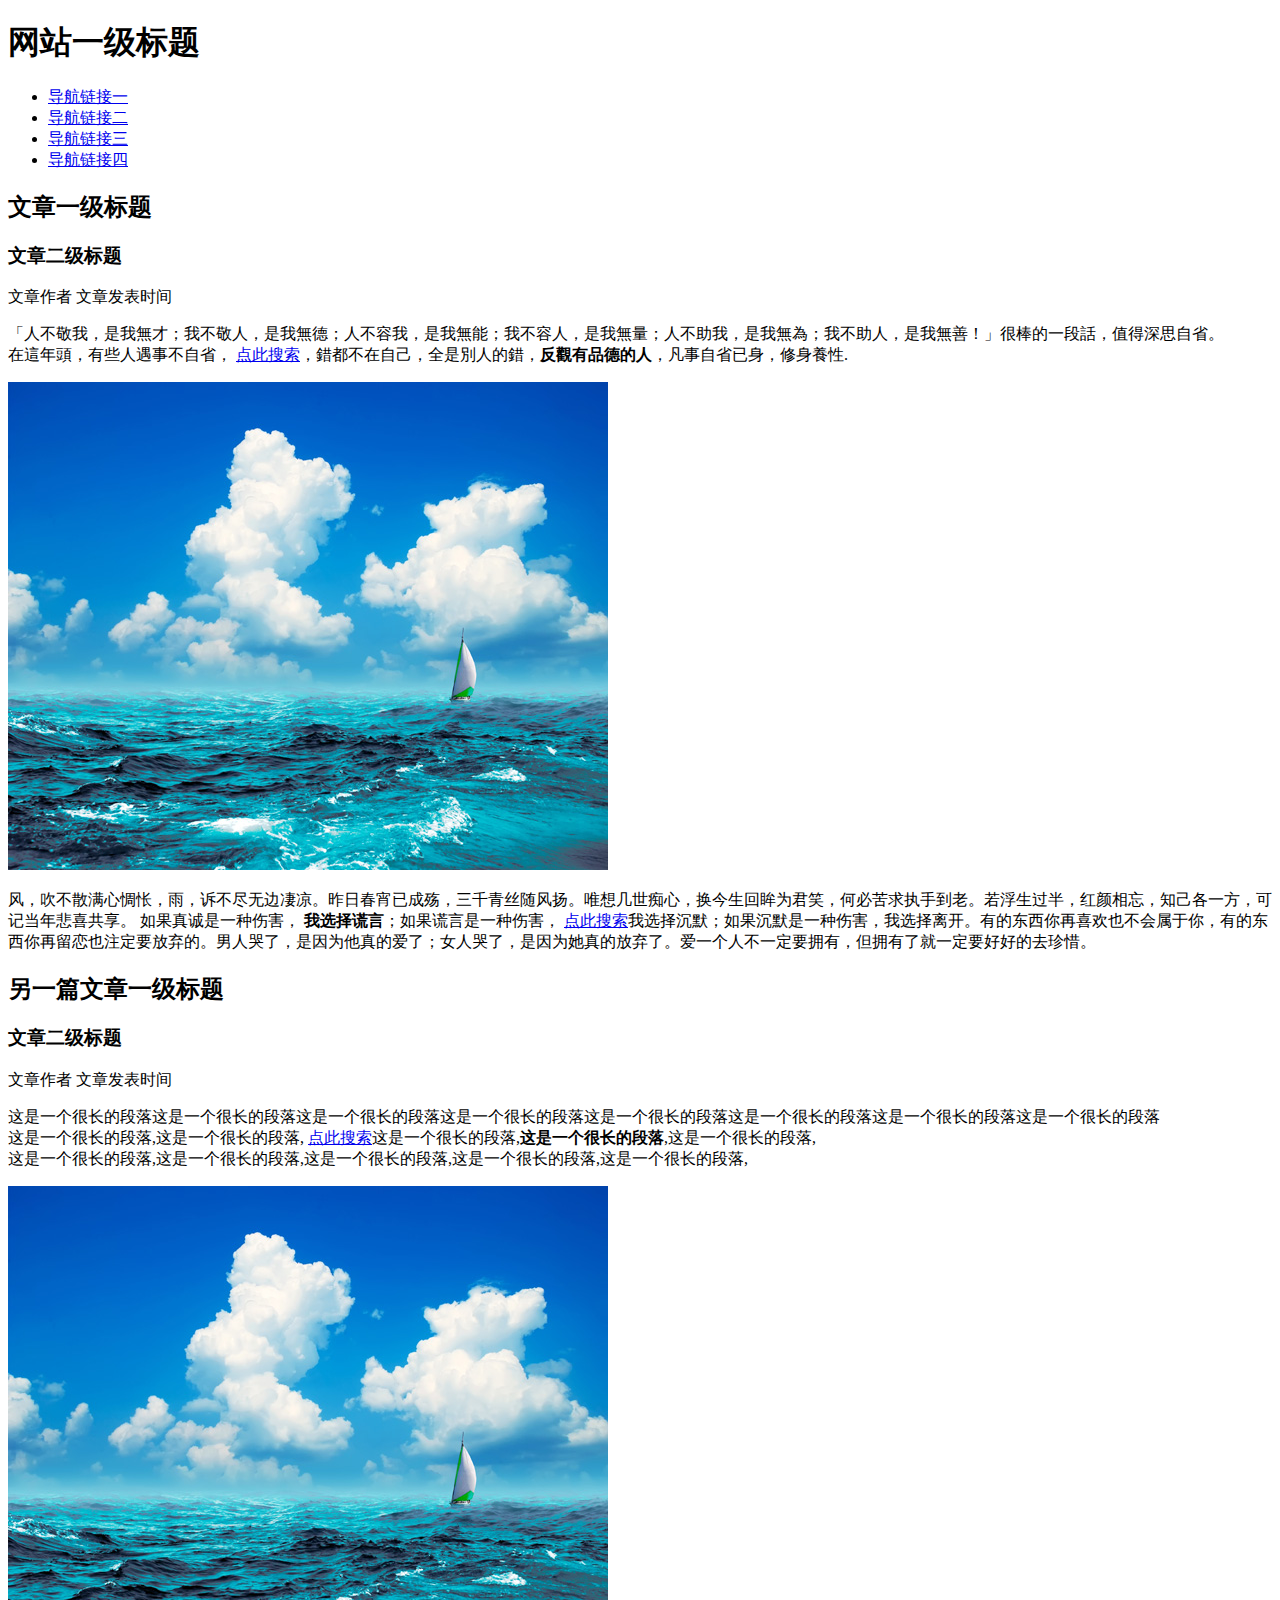
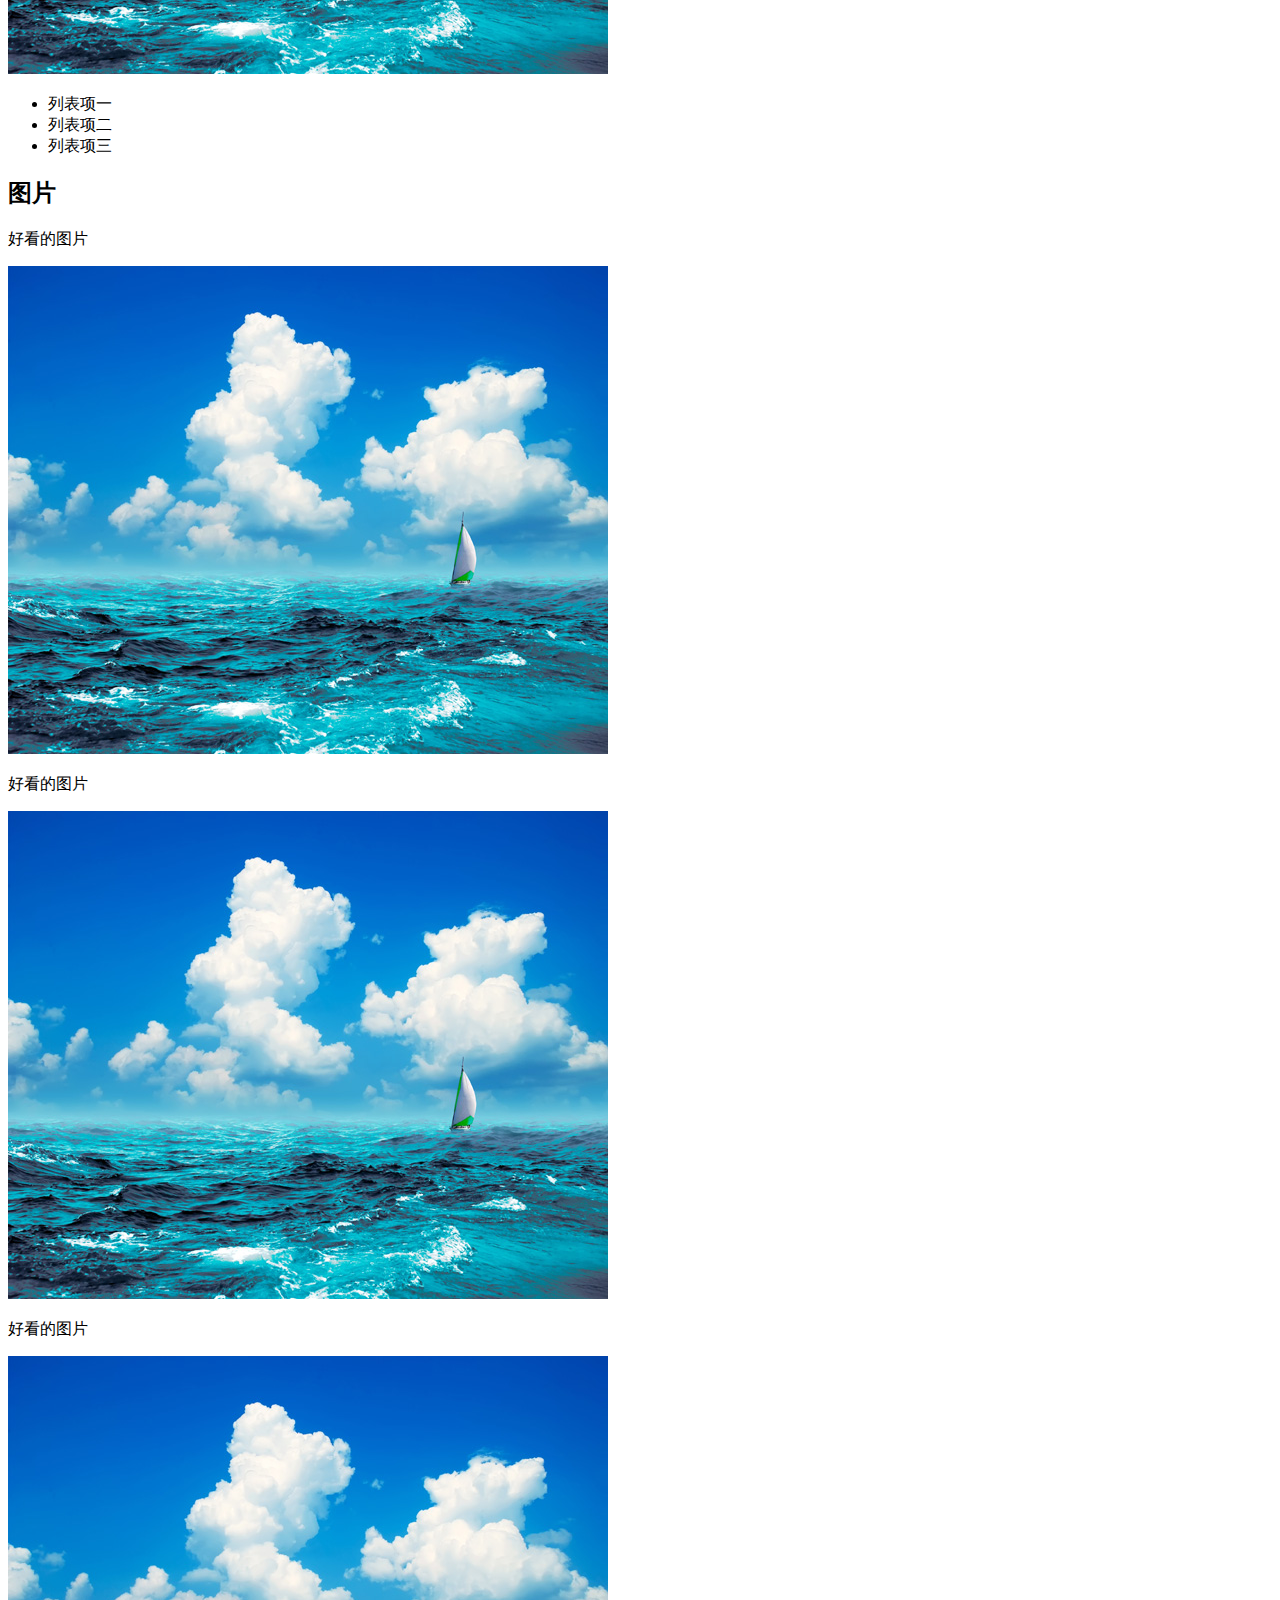
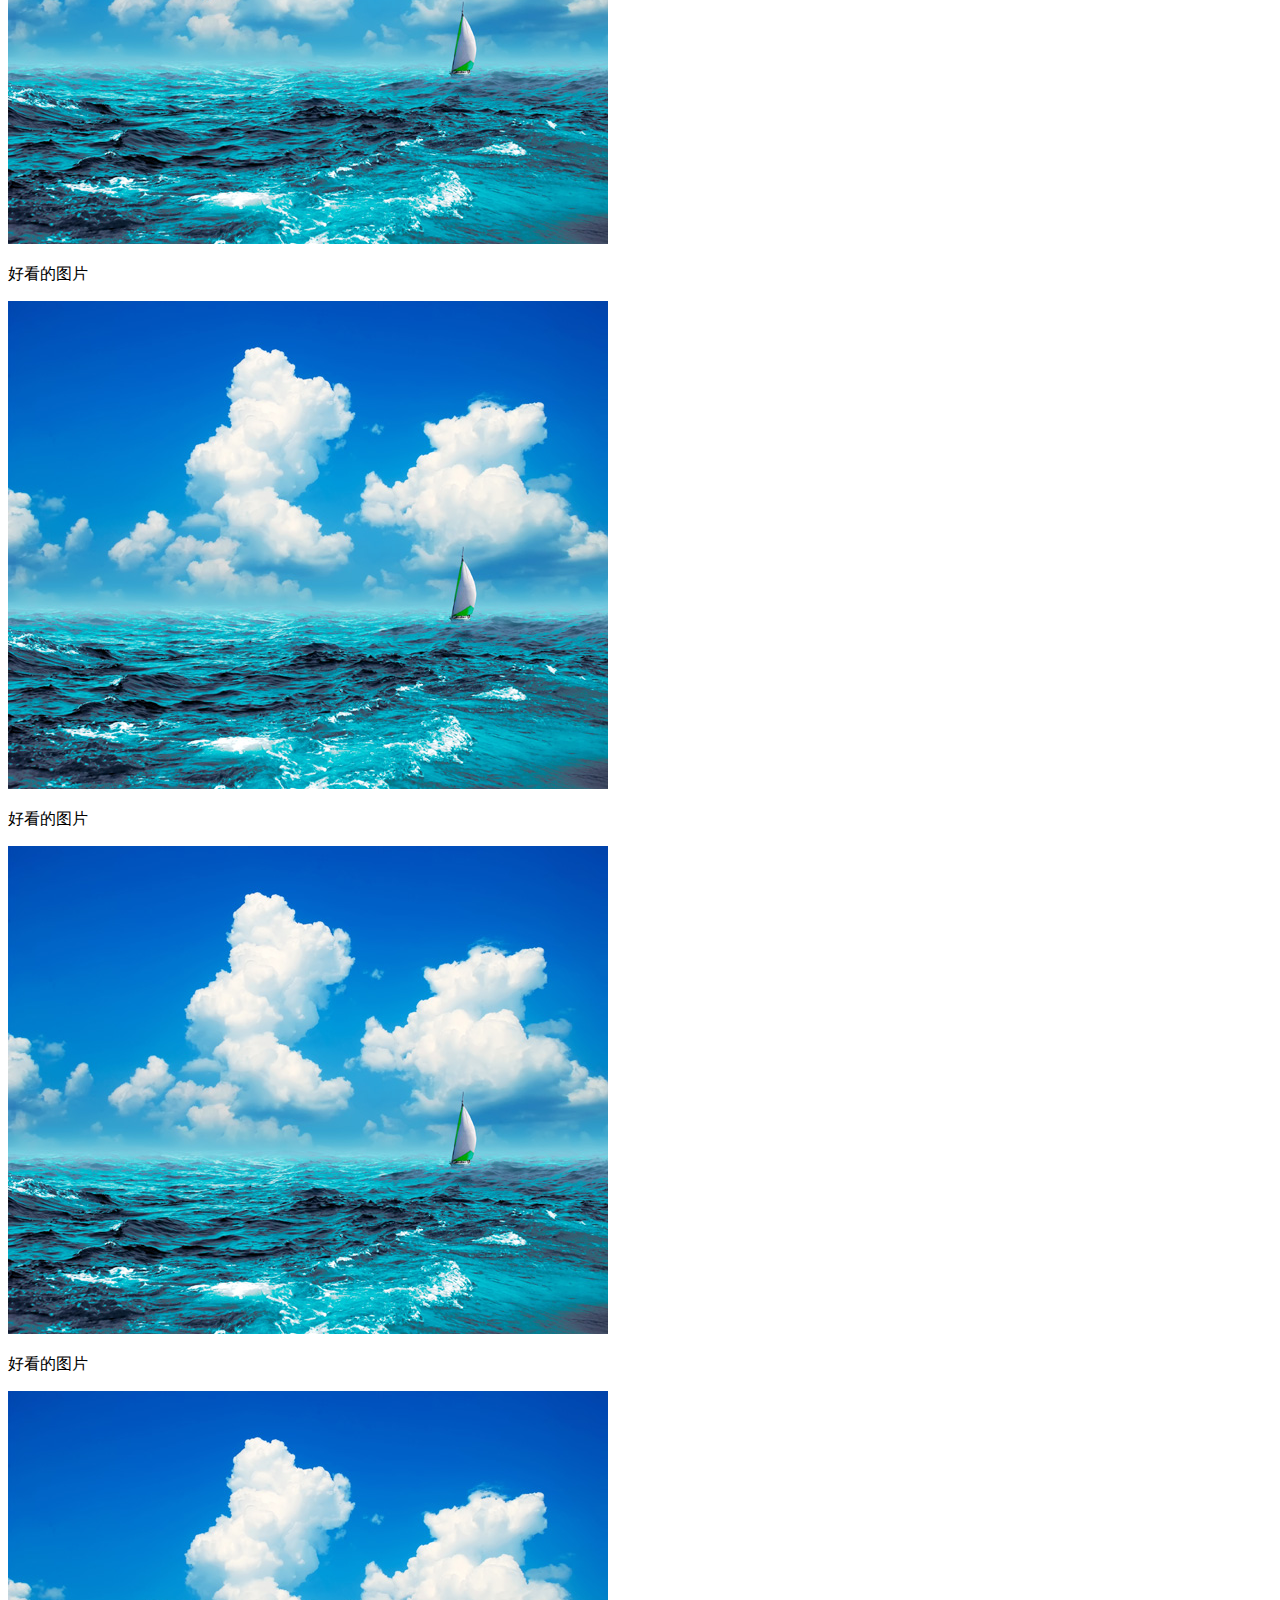
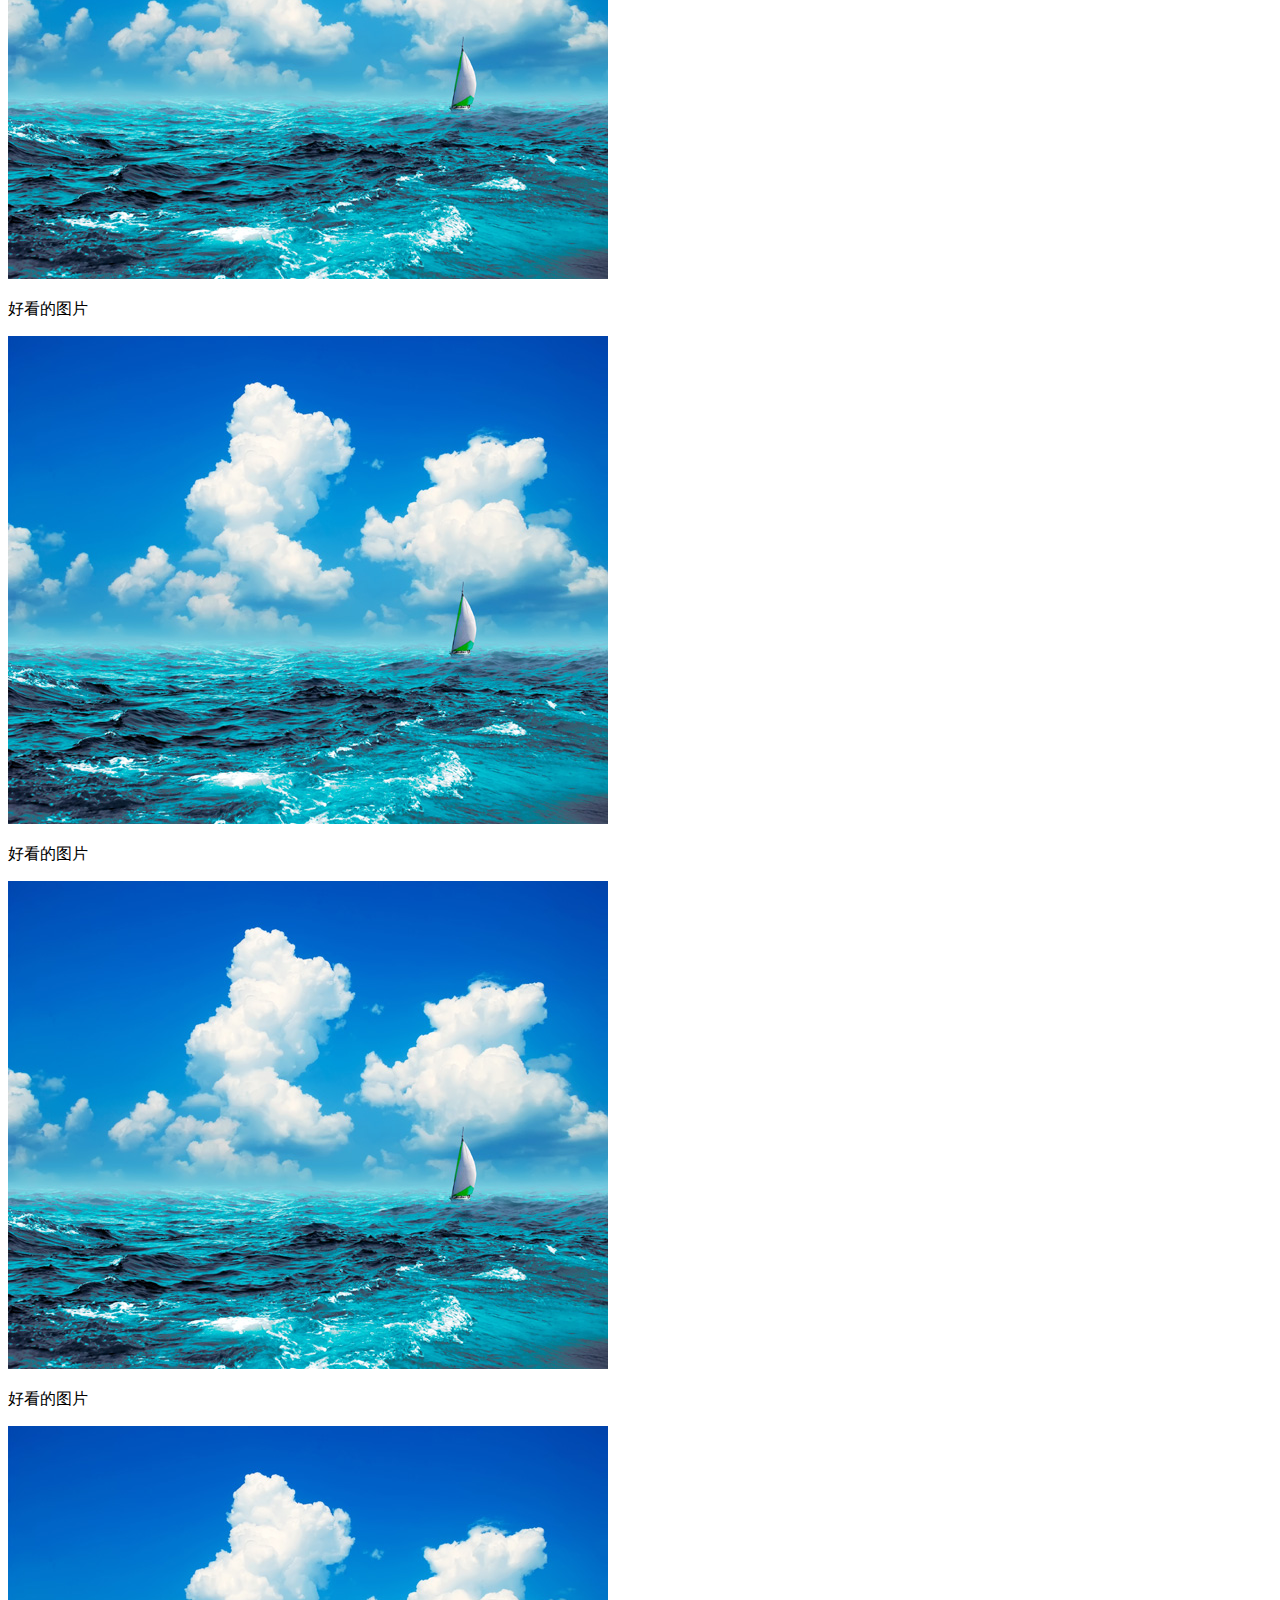
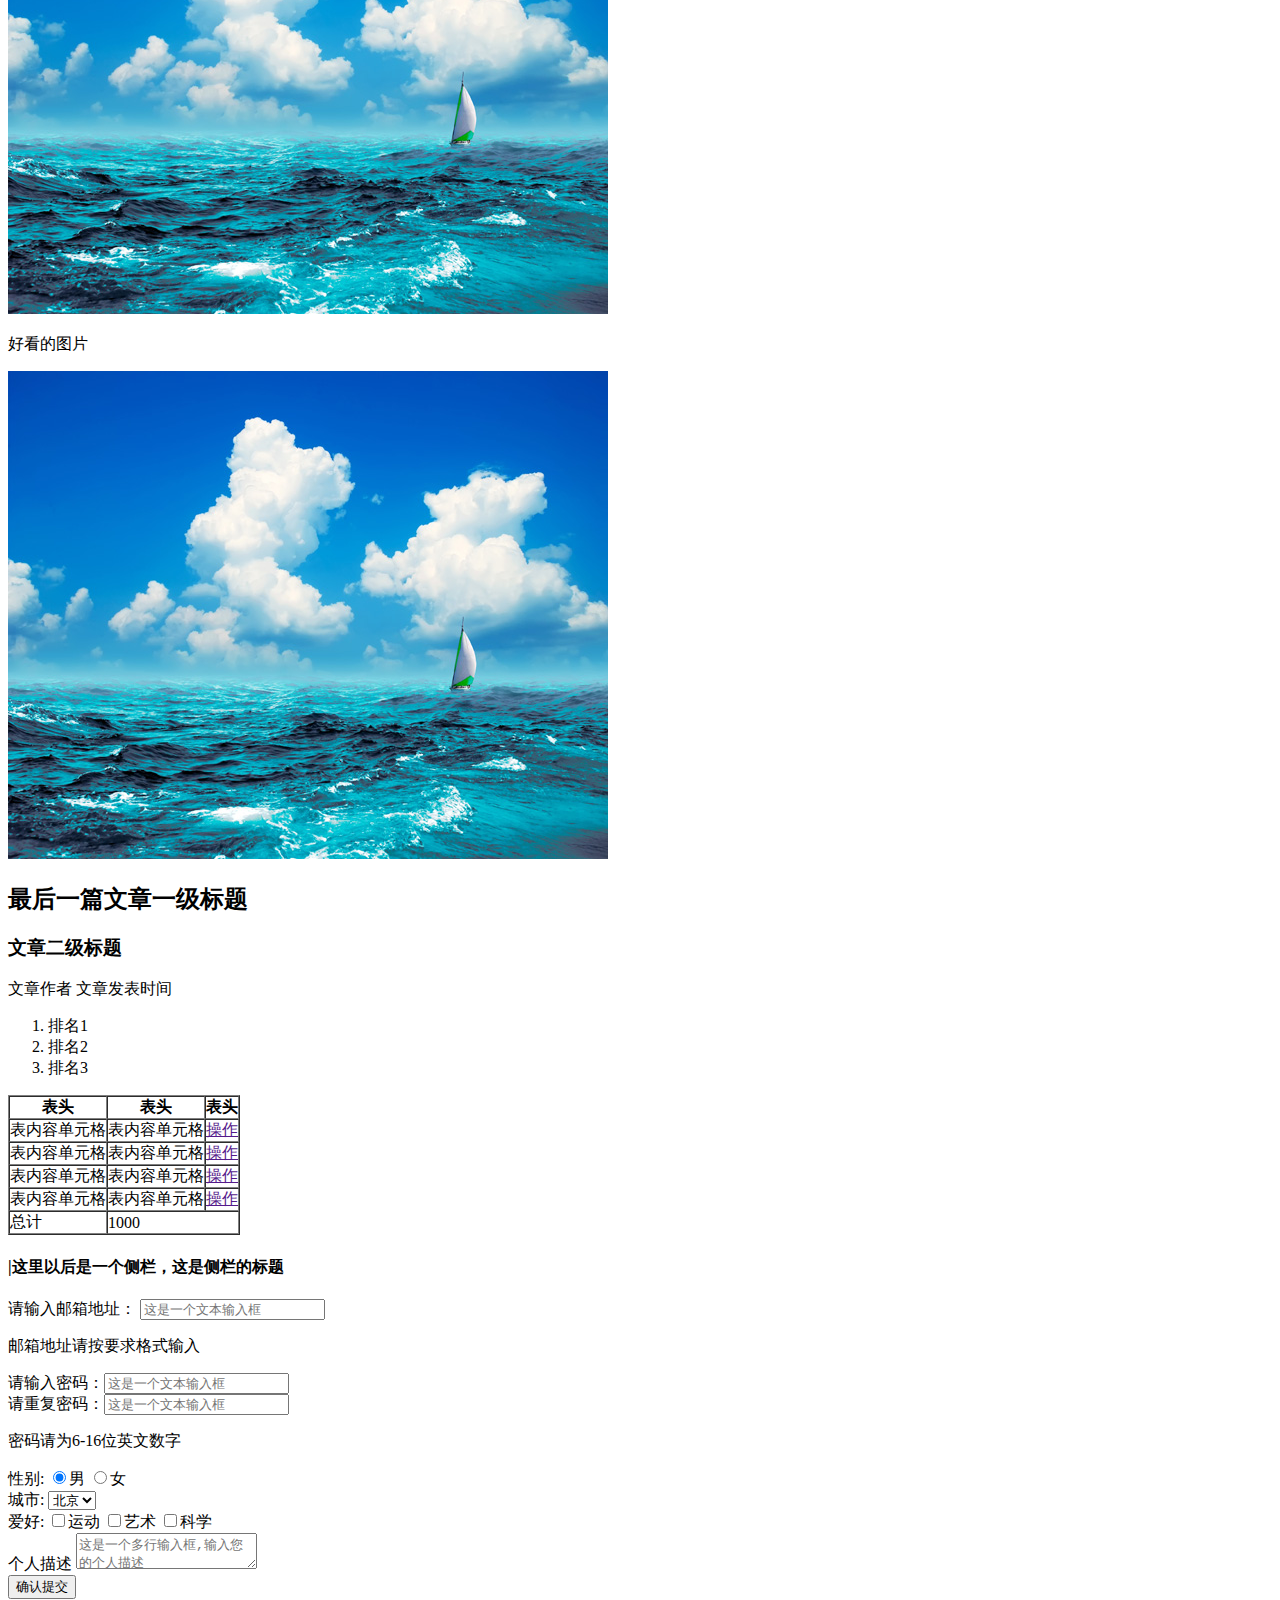
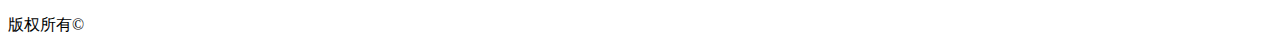
<file: taskColl01Xiaowei/demo01/index.html>
<!DOCTYPE html>
<html>

	<head>
		<meta charset="utf-8" />
		<title>html</title>
	</head>

	<body>
		<nav>
			<h1>网站一级标题</h1>
			<ul>
				<li>
					<a href="#">导航链接一</a>
				</li>
				<li>
					<a href="#">导航链接二</a>
				</li>
				<li>
					<a href="#">导航链接三</a>
				</li>
				<li>
					<a href="#">导航链接四</a>
				</li>
				</ul>
		</nav>
		<header>
			<main>
				<h2>文章一级标题</h2>
				<h3>文章二级标题</h3>
				<span>文章作者</span>
				<span>文章发表时间</span>
				<p>「人不敬我，是我無才；我不敬人，是我無德；人不容我，是我無能；我不容人，是我無量；人不助我，是我無為；我不助人，是我無善！」很棒的一段話，值得深思自省。<br /> 在這年頭，有些人遇事不自省，
					<a href="http://www.baidu.com">点此搜索</a>，錯都不在自己，全是別人的錯，<b>反觀有品德的人</b>，凡事自省已身，修身養性.
					<p/>
					<img src="img/1329.jpg" />
					<p>风，吹不散满心惆怅，雨，诉不尽无边凄凉。昨日春宵已成殇，三千青丝随风扬。唯想几世痴心，换今生回眸为君笑，何必苦求执手到老。若浮生过半，红颜相忘，知己各一方，可记当年悲喜共享。 如果真诚是一种伤害，
						<b>我选择谎言</b>；如果谎言是一种伤害，
						<a href="http://www.baidu.com" target="_blank">点此搜索</a>我选择沉默；如果沉默是一种伤害，我选择离开。有的东西你再喜欢也不会属于你，有的东西你再留恋也注定要放弃的。男人哭了，是因为他真的爱了；女人哭了，是因为她真的放弃了。爱一个人不一定要拥有，但拥有了就一定要好好的去珍惜。</p>
			</main>
		</header>
		<header>
			<main>
				<h2>另一篇文章一级标题</h2>
				<h3>文章二级标题</h3>
				<span>文章作者</span>
				<span>文章发表时间</span>
				<p>这是一个很长的段落这是一个很长的段落这是一个很长的段落这是一个很长的段落这是一个很长的段落这是一个很长的段落这是一个很长的段落这是一个很长的段落<br /> 这是一个很长的段落,这是一个很长的段落,
					<a href="http://www.baidu.com">点此搜索</a>这是一个很长的段落,<b>这是一个很长的段落</b>,这是一个很长的段落,<br/>这是一个很长的段落,这是一个很长的段落,这是一个很长的段落,这是一个很长的段落,这是一个很长的段落,</p>
				<img src="img/1329.jpg" class="img" />
				<ul class="ul">
					<li>列表项一</li>
					<li>列表项二</li>
					<li>列表项三</li>
				</ul>
			</main>
		</header>
		<header>
			<main>
				<h2>图片</h2>
				<div>
					<p>好看的图片</p>
					<img src="img/1329.jpg" />
				</div>
				<div>
					<p>好看的图片</p>
					<img src="img/1329.jpg" />
				</div>
				<div>
					<p>好看的图片</p>
					<img src="img/1329.jpg" /></div>
				<div>
					<p>好看的图片</p>
					<img src="img/1329.jpg" /></div>
				<div>
					<p>好看的图片</p>
					<img src="img/1329.jpg" /></div>
				<div>
					<p>好看的图片</p>
					<img src="img/1329.jpg" /></div>
				<div>
					<p>好看的图片</p>
					<img src="img/1329.jpg" /></div>
				<div>
					<p>好看的图片</p>
					<img src="img/1329.jpg" /></div>
				<div>
					<p>好看的图片</p>
					<img src="img/1329.jpg" /></div>
				<div>
					<p>好看的图片</p>
					<img src="img/1329.jpg" /></div>
			</main>
		</header>
		<header>
			<main>
				<h2>最后一篇文章一级标题</h2>
				<h3>文章二级标题</h3>
				<span>文章作者</span>
				<span>文章发表时间</span>
				<ol>
					<li>排名1</li>
					<li>排名2</li>
					<li>排名3</li>
				</ol>
				<table border="1px solid" cellspacing="0" cellpadding="0">
					<tr>
						<th>表头</th>
						<th>表头</th>
						<th>表头</th>
					</tr>
					<tr>
						<td>表内容单元格</td>
						<td>表内容单元格</td>
						<td>
							<a href="">操作</a>
						</td>
					</tr>
					<tr>
						<td>表内容单元格</td>
						<td>表内容单元格</td>
						<td>
							<a href="">操作</a>
						</td>
					</tr>
					<tr>
						<td>表内容单元格</td>
						<td>表内容单元格</td>
						<td>
							<a href="">操作</a>
						</td>
					</tr>
					<tr>
						<td>表内容单元格</td>
						<td>表内容单元格</td>
						<td>
							<a href="">操作</a>
						</td>
					</tr>
					<tr>
						<td>总计</td>
						<td colspan="2">1000</td>
					</tr>
				</table>
			</main>
		</header>
		<header>
			<main>
				<h4><span>|</span>这里以后是一个侧栏，这是侧栏的标题</h4>
				<form action="" method="post">
					<span>请输入邮箱地址：</span>
					<input type="email" placeholder="这是一个文本输入框" />
					<p>邮箱地址请按要求格式输入</p>
					<span>请输入密码：<input type="password" placeholder="这是一个文本输入框"/></span><br />
					<span>请重复密码：<input type="password" placeholder="这是一个文本输入框"/></span>
					<p>密码请为6-16位英文数字</p>
					<div>
						<span>性别:</span>
						<input type="radio" checked="checked" name="gender" />男
						<input type="radio" name="gender" />女<br />
						<span>城市:</span>
						<select>
							<option>北京</option>
							<option>上海</option>
							<option>广州</option>
							<option>深圳</option>
							<option>杭州</option>
						</select><br />
						<span>爱好:</span>
						<input type="checkbox" />运动
						<input type="checkbox" />艺术
						<input type="checkbox" />科学<br />
						<span>个人描述</span>
						<textarea placeholder="这是一个多行输入框,输入您的个人描述"></textarea>
					</div>
					<input type="submit" value="确认提交" />
				</form>
			</main>
		</header>
		<footer>
			<p>版权所有©</p>
		</footer>
	</body>

</html>
</file>
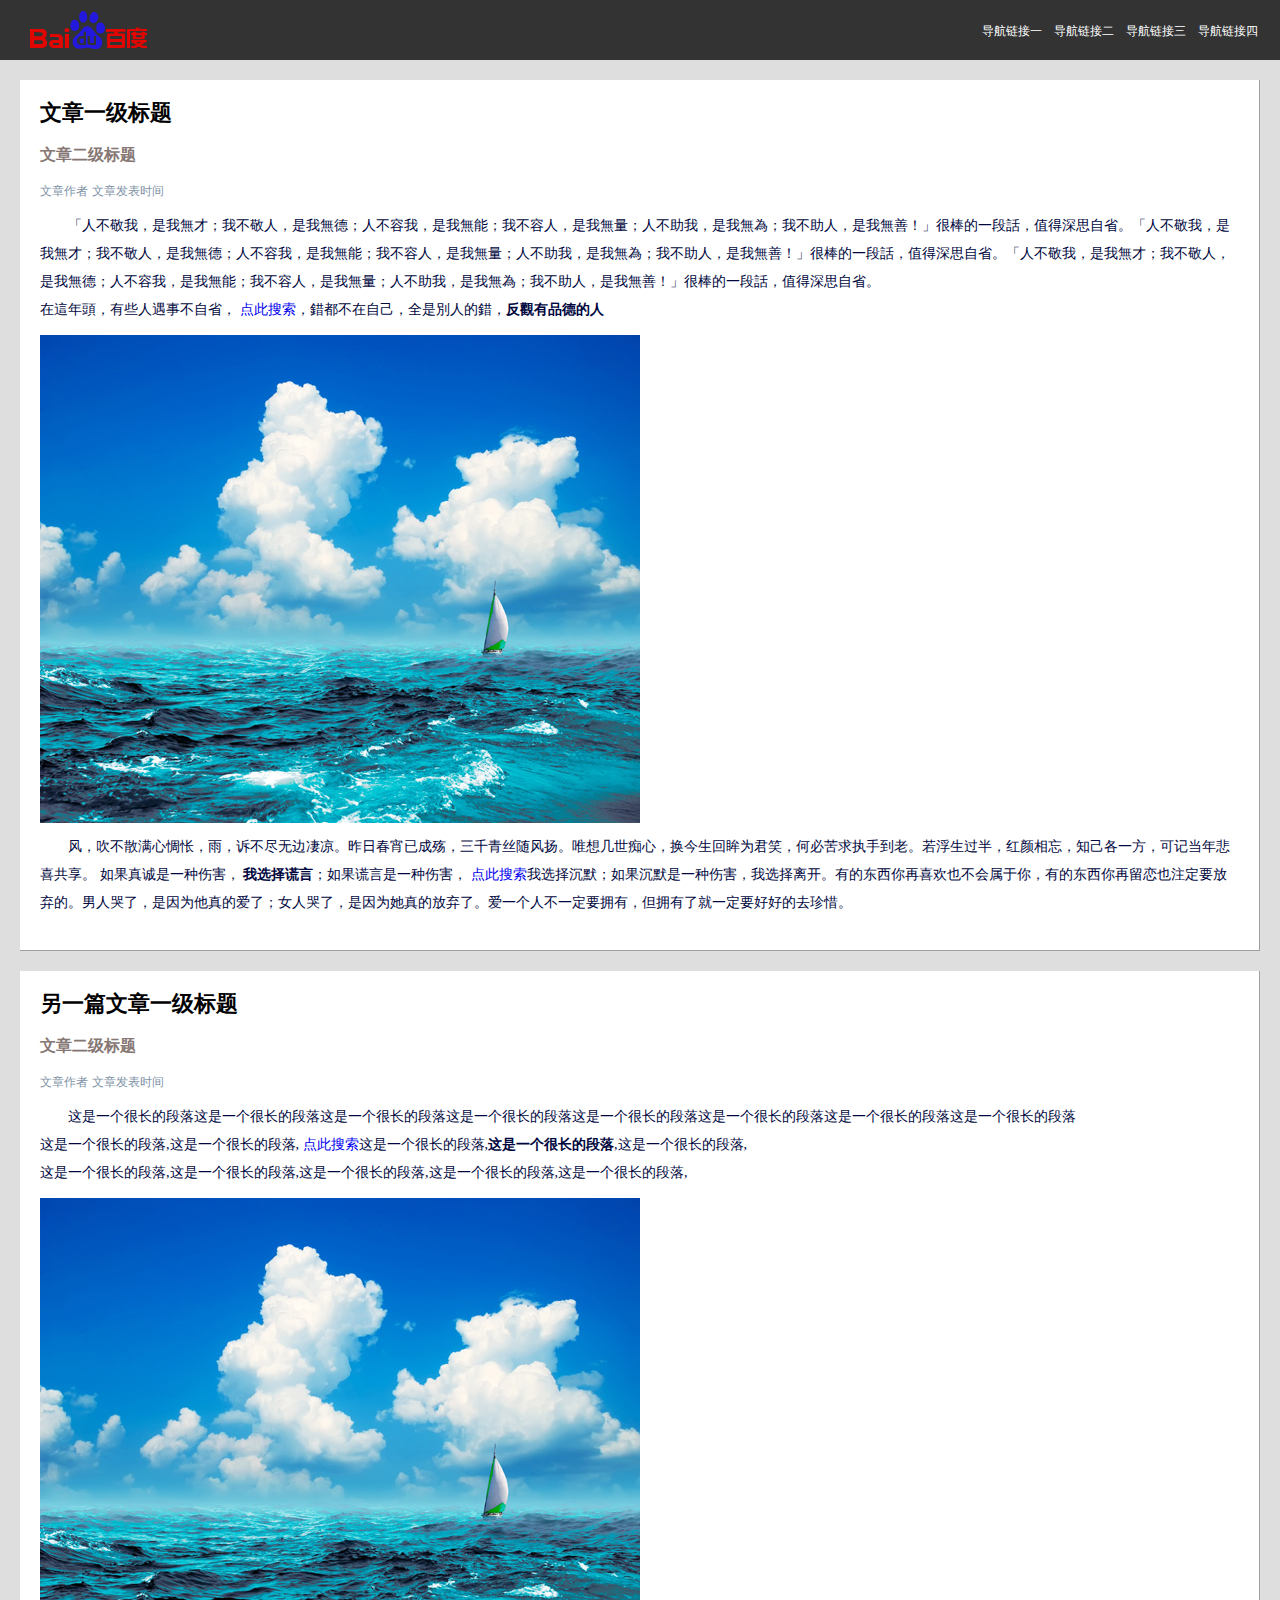
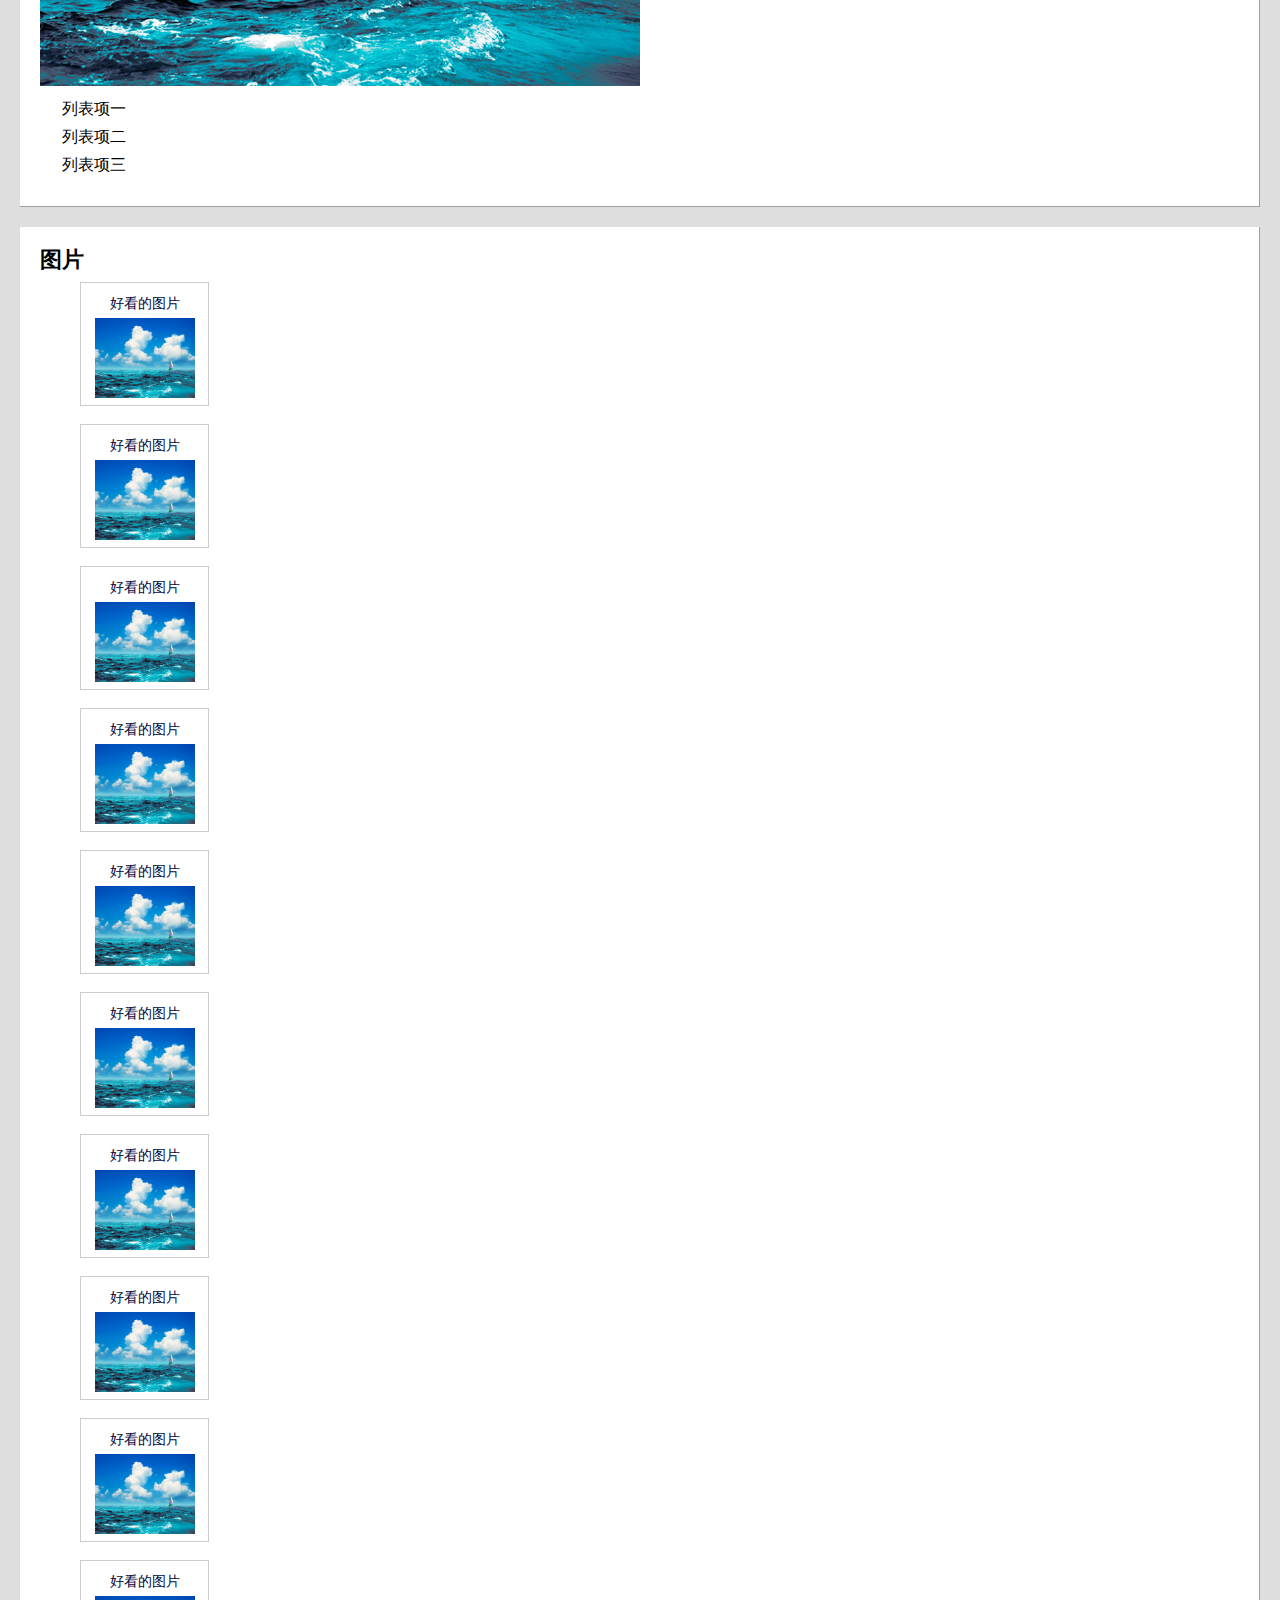
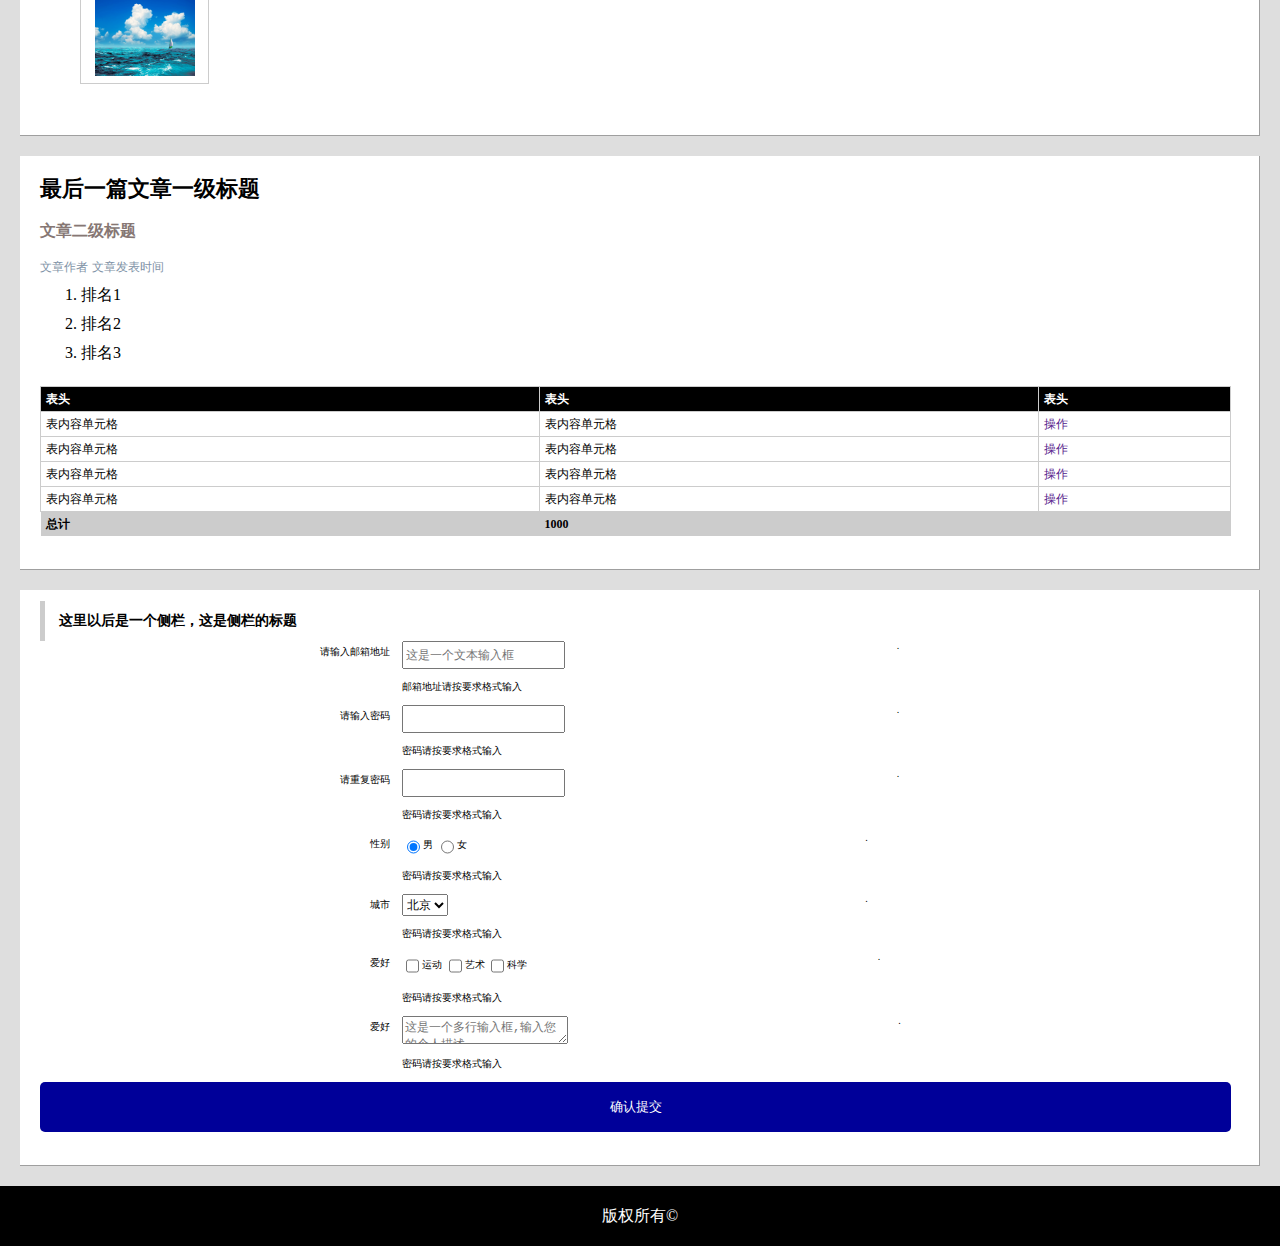
<file: taskColl01Xiaowei/demo02/index.html>
<!DOCTYPE html>
<html>

	<head>
		<meta charset="utf-8" />
		<title>html</title>
		<link rel="stylesheet" href="../assets/css/reset.css">
		<link rel="stylesheet" href="css/index.css" />

	</head>

	<body>
		<nav >
			<h1><a href="#" ><img src="img/bd_logo1.png" alt="百度"></a></h1>
			<ul>
				<li>
					<a href="#">导航链接一</a>
				</li>
				<li>
					<a href="#">导航链接二</a>
				</li>
				<li>
					<a href="#">导航链接三</a>
				</li>
				<li>
					<a href="#">导航链接四</a>
				</li>
				</ul>
		</nav>
		<header>
			<main>
				<h2>文章一级标题</h2>
				<h3>文章二级标题</h3>
				<div class="article_info">
					<span>文章作者</span>
					<span>文章发表时间</span>
				</div>
				
				<p>「人不敬我，是我無才；我不敬人，是我無德；人不容我，是我無能；我不容人，是我無量；人不助我，是我無為；我不助人，是我無善！」很棒的一段話，值得深思自省。「人不敬我，是我無才；我不敬人，是我無德；人不容我，是我無能；我不容人，是我無量；人不助我，是我無為；我不助人，是我無善！」很棒的一段話，值得深思自省。「人不敬我，是我無才；我不敬人，是我無德；人不容我，是我無能；我不容人，是我無量；人不助我，是我無為；我不助人，是我無善！」很棒的一段話，值得深思自省。<br /> 在這年頭，有些人遇事不自省，
					<a href="http://www.baidu.com">点此搜索</a>，錯都不在自己，全是別人的錯，<b>反觀有品德的人</b>
					</p>
					<img src="img/1329.jpg" />
					<p>风，吹不散满心惆怅，雨，诉不尽无边凄凉。昨日春宵已成殇，三千青丝随风扬。唯想几世痴心，换今生回眸为君笑，何必苦求执手到老。若浮生过半，红颜相忘，知己各一方，可记当年悲喜共享。 如果真诚是一种伤害，
						<b>我选择谎言</b>；如果谎言是一种伤害，
						<a href="http://www.baidu.com" target="_blank">点此搜索</a>我选择沉默；如果沉默是一种伤害，我选择离开。有的东西你再喜欢也不会属于你，有的东西你再留恋也注定要放弃的。男人哭了，是因为他真的爱了；女人哭了，是因为她真的放弃了。爱一个人不一定要拥有，但拥有了就一定要好好的去珍惜。</p>
			</main>
		</header>
		<header>
			<main>
				<h2>另一篇文章一级标题</h2>
				<h3>文章二级标题</h3>
				<div class="article_info">
				<span>文章作者</span>
				<span>文章发表时间</span>
					
				</div>
				<p>这是一个很长的段落这是一个很长的段落这是一个很长的段落这是一个很长的段落这是一个很长的段落这是一个很长的段落这是一个很长的段落这是一个很长的段落<br /> 这是一个很长的段落,这是一个很长的段落,
					<a href="http://www.baidu.com">点此搜索</a>这是一个很长的段落,<b>这是一个很长的段落</b>,这是一个很长的段落,<br/>这是一个很长的段落,这是一个很长的段落,这是一个很长的段落,这是一个很长的段落,这是一个很长的段落,</p>
				<img src="img/1329.jpg" class="img" />
				<ul class="ul">
					<li>列表项一</li>
					<li>列表项二</li>
					<li>列表项三</li>
				</ul>
			</main>
		</header>
		<header class="img-cont">
			<main>
				<h2>图片</h2>
				<div>
					<p>好看的图片</p>
					<img src="img/1329.jpg" />
				</div>
				<div>
					<p>好看的图片</p>
					<img src="img/1329.jpg" />
				</div>
				<div>
					<p>好看的图片</p>
					<img src="img/1329.jpg" /></div>
				<div>
					<p>好看的图片</p>
					<img src="img/1329.jpg" /></div>
				<div>
					<p>好看的图片</p>
					<img src="img/1329.jpg" /></div>
				<div>
					<p>好看的图片</p>
					<img src="img/1329.jpg" /></div>
				<div>
					<p>好看的图片</p>
					<img src="img/1329.jpg" /></div>
				<div>
					<p>好看的图片</p>
					<img src="img/1329.jpg" /></div>
				<div>
					<p>好看的图片</p>
					<img src="img/1329.jpg" /></div>
				<div>
					<p>好看的图片</p>
					<img src="img/1329.jpg" /></div>
			</main>
		</header>
		<header>
			<main>
				<h2>最后一篇文章一级标题</h2>
				<h3>文章二级标题</h3>
				<div class="article_info">
				<span>文章作者</span>
				<span>文章发表时间</span>
					
				</div>
				<ol>
					<li>排名1</li>
					<li>排名2</li>
					<li>排名3</li>
				</ol>
				<table>
					<thead>
						
						<tr>
							<th>表头</th>
							<th>表头</th>
							<th>表头</th>
						</tr>
					</thead>
					<tbody>
						<tr>
							<td>表内容单元格</td>
							<td>表内容单元格</td>
							<td>
								<a href="">操作</a>
							</td>
						</tr>
						<tr>
							<td>表内容单元格</td>
							<td>表内容单元格</td>
							<td>
								<a href="">操作</a>
							</td>
						</tr>
						<tr>
							<td>表内容单元格</td>
							<td>表内容单元格</td>
							<td>
								<a href="">操作</a>
							</td>
						</tr>
						<tr>
							<td>表内容单元格</td>
							<td>表内容单元格</td>
							<td>
								<a href="">操作</a>
							</td>
						</tr>
						
					</tbody>
					<tfoot>
						<tr>
							<td>总计</td>
							<td colspan="2">1000</td>
						</tr>
						
					</tfoot>
				</table>
			</main>
		</header>
		<header class="form-cont">
			<main>
				<h4>
				这里以后是一个侧栏，这是侧栏的标题
				</h4>

				<form class="form-item" action="#" method="post" name="f">
				<fieldset>
					<div class="item-cont">
						<div class="label-cont">
							<label>请输入邮箱地址</label>
						</div>
					
						<div class="input-cont">
							<input type="email" placeholder="这是一个文本输入框" />
							<div class="info">
								<small>邮箱地址请按要求格式输入</small>	
							</div>
						</div>
					</div>
					<div class="item-cont">
						<div class="label-cont">
							<label>请输入密码</label>
						</div>
						
						<div class="input-cont">
							<input type="password"  />
							<div class="info">
								<small>密码请按要求格式输入</small>	
							</div>
						</div>
					</div>
					<div class="item-cont">
						<div class="label-cont">
							<label>请重复密码</label>
						</div>
						<div class="input-cont">
							<input type="password"  />
							<div class="info">
								<small>密码请按要求格式输入</small>	
							</div>
						</div>
					</div>
					<div class="item-cont">	
						<div class="label-cont">
							<label>性别</label>
						</div>
						<div class="input-cont sex-item">
							<input type="radio" checked="checked" name="gender" />男
												<input type="radio" name="gender" />女<br />
							<div class="info">
								<small>密码请按要求格式输入</small>	
							</div>
						</div>
					</div>
					<div class="item-cont">	
						<div class="label-cont">
							<label>城市</label>
						</div>
						<div class="input-cont sex-item">
							<select>
													<option>北京</option>
													<option>上海</option>
													<option>广州</option>
													<option>深圳</option>
													<option>杭州</option>
												</select>
							<div class="info">
								<small>密码请按要求格式输入</small>	
							</div>
						</div>
					</div>
					<div class="item-cont">	
						<div class="label-cont">
							<label>爱好</label>
						</div>
						<div class="input-cont">
							<div class="input-item">
								<input type="checkbox" />运动
													<input type="checkbox" />艺术
													<input type="checkbox" />科学
							</div>
							
							<div class="info">
								<small>密码请按要求格式输入</small>	
							</div>
						</div>
					</div>
						
					<div class="item-cont">	
						<div class="label-cont">
							<label>爱好</label>
						</div>
						<div class="input-cont">
							<div class="input-item">
								<textarea placeholder="这是一个多行输入框,输入您的个人描述"></textarea>
							</div>
							
							<div class="info">
								<small>密码请按要求格式输入</small>	
							</div>
						</div>
					</div>


					<!-- <label>请输入密码</label>
					<input type="password" placeholder="这是一个文本输入框"/><br>
					<div class="info">
					<small>密码请按要求格式输入</small>	
					</div>
						<label>请重复密码</label>
					<input type="password" placeholder="这是一个文本输入框"/><br>
					<label>性别:</label>
					<input type="radio" checked="checked" name="gender" />男
					<input type="radio" name="gender" />女<br />
					
					<label>城市:</label>
					<select>
						<option>北京</option>
						<option>上海</option>
						<option>广州</option>
						<option>深圳</option>
						<option>杭州</option>
					</select><br />
					<label>爱好:</label>
					<input type="checkbox" />运动
					<input type="checkbox" />艺术
					<input type="checkbox" />科学<br />
					<label>个人描述</label>
					<textarea placeholder="这是一个多行输入框,输入您的个人描述"></textarea> -->
				</fieldset>
				<input type="submit" value="确认提交" />
				</form>

				
			</main>
		</header>
		<footer>
			<p>版权所有©</p>
		</footer>
	</body>

</html>
</file>
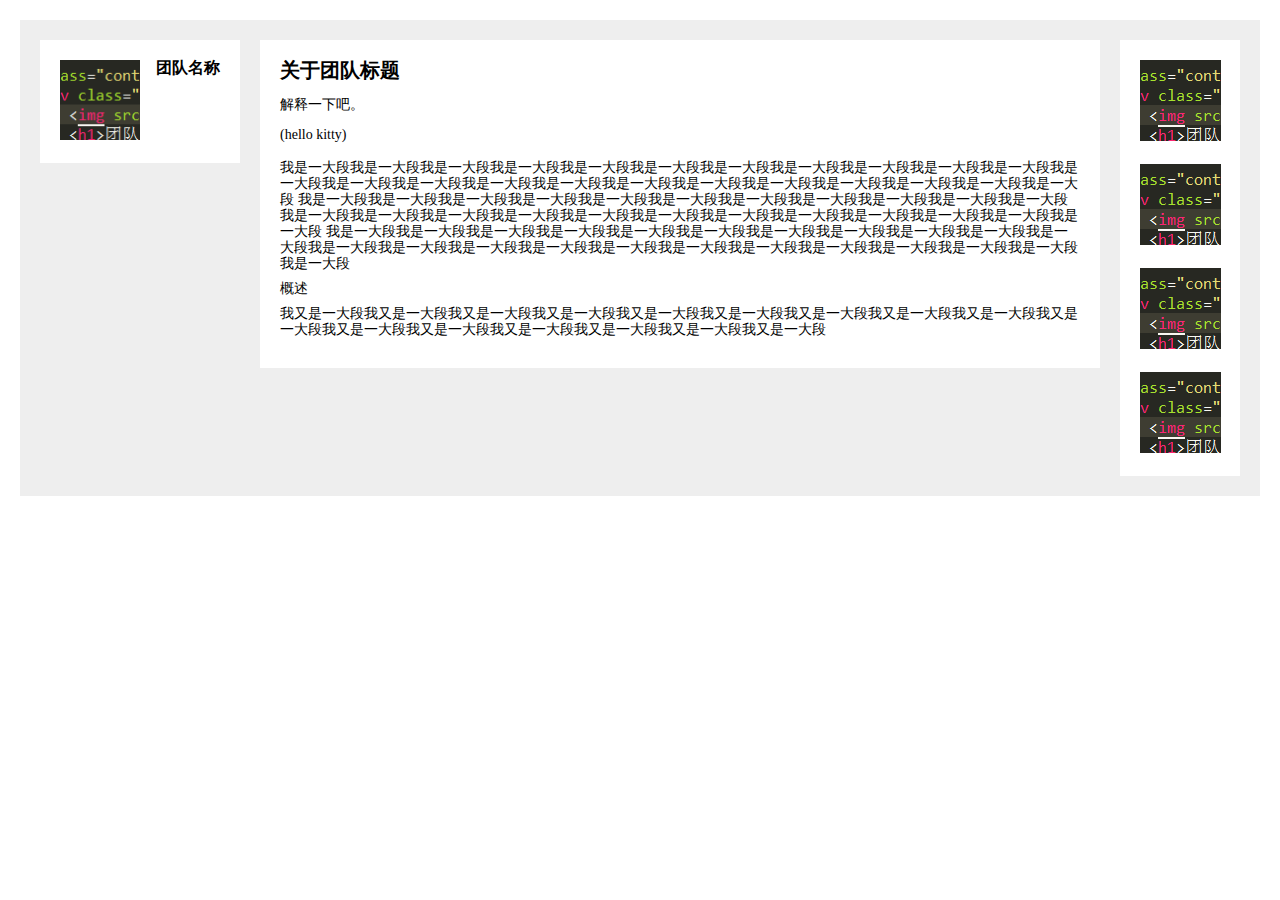
<file: taskColl01Xiaowei/demo03/index.html>
<!DOCTYPE html>
<html lang="en">
<head>
	<meta charset="UTF-8">
	<title>Document</title>
	<link rel="stylesheet" href="../assets/css/reset.css">
	<link rel="stylesheet" href="./css/index.css">
</head>
<body>
	<div class="cont">
		<div class="team_logo_cont">
			<img src="img/logo.png" alt="">
			<h1>团队名称</h1>
		</div>
		
		<div class="team_member_cont">
			<img src="img/logo.png" alt="">
			<img src="img/logo.png" alt="">
			<img src="img/logo.png" alt="">
			<img src="img/logo.png" alt="">
		</div>
		<div class="team_intro_cont">
			<article>
				<header class="dialog">
					<h2>关于团队标题</h2>	
				</header>
				<section class="dialog">
					<p class="explain">解释一下吧。<br>
						(hello kitty)
					</p>
					<p>
						我是一大段我是一大段我是一大段我是一大段我是一大段我是一大段我是一大段我是一大段我是一大段我是一大段我是一大段我是一大段我是一大段我是一大段我是一大段我是一大段我是一大段我是一大段我是一大段我是一大段我是一大段我是一大段我是一大段
						我是一大段我是一大段我是一大段我是一大段我是一大段我是一大段我是一大段我是一大段我是一大段我是一大段我是一大段我是一大段我是一大段我是一大段我是一大段我是一大段我是一大段我是一大段我是一大段我是一大段我是一大段我是一大段我是一大段
						我是一大段我是一大段我是一大段我是一大段我是一大段我是一大段我是一大段我是一大段我是一大段我是一大段我是一大段我是一大段我是一大段我是一大段我是一大段我是一大段我是一大段我是一大段我是一大段我是一大段我是一大段我是一大段我是一大段
					</p>
				</section>

				<section class="dialog">
					<header>概述</header>
					<p>
						我又是一大段我又是一大段我又是一大段我又是一大段我又是一大段我又是一大段我又是一大段我又是一大段我又是一大段我又是一大段我又是一大段我又是一大段我又是一大段我又是一大段我又是一大段我又是一大段
					</p>
				</section>

			</article>
		</div>
	</div>
</body>
</html>
</file>
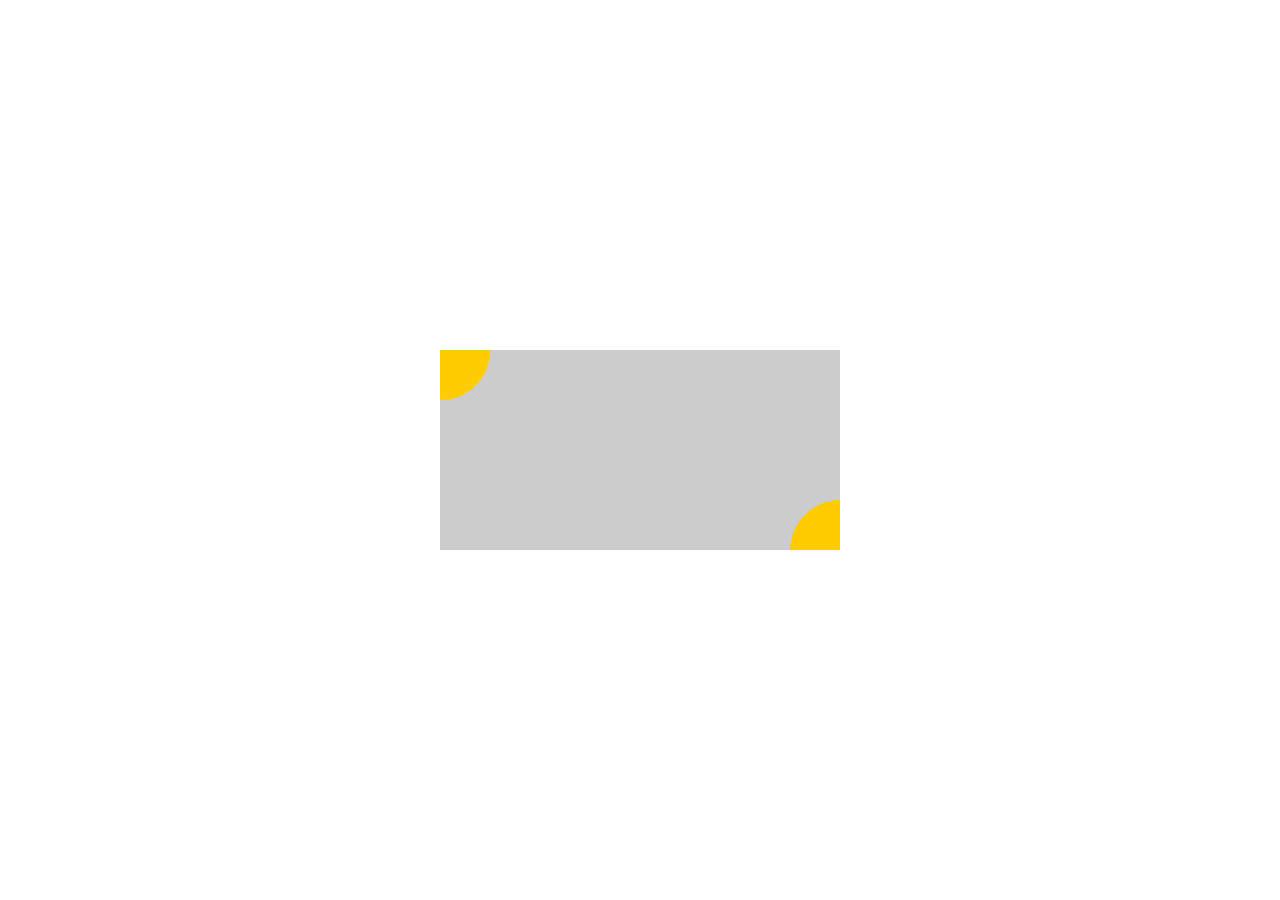
<file: taskColl01Xiaowei/demo04/index.html>
<!DOCTYPE html>
<html lang="en">
<head>
	<meta charset="UTF-8">
	<title>Document</title>
	<link rel="stylesheet" href="../assets/css/reset.css">
	<style>
		.cont{width: 400px;height: 200px;background: #ccc;position: fixed;left: 50%;top:50%;margin-top:-100px;margin-left: -200px;}
		.item{position: absolute;width: 50px;	height: 50px; 	background-color: #fc0;	}

		.item-one {top:0;left: 0;border-radius: 0 0 50px 0;}
		.item-two {right: 0;bottom: 0;border-radius: 50px 0 0 0 ;}


	</style>
</head>
<body>
	<div class="cont">
		<div class="item item-one"></div>
		<div class="item item-two"></div>
	</div>
</body>
</html>
</file>
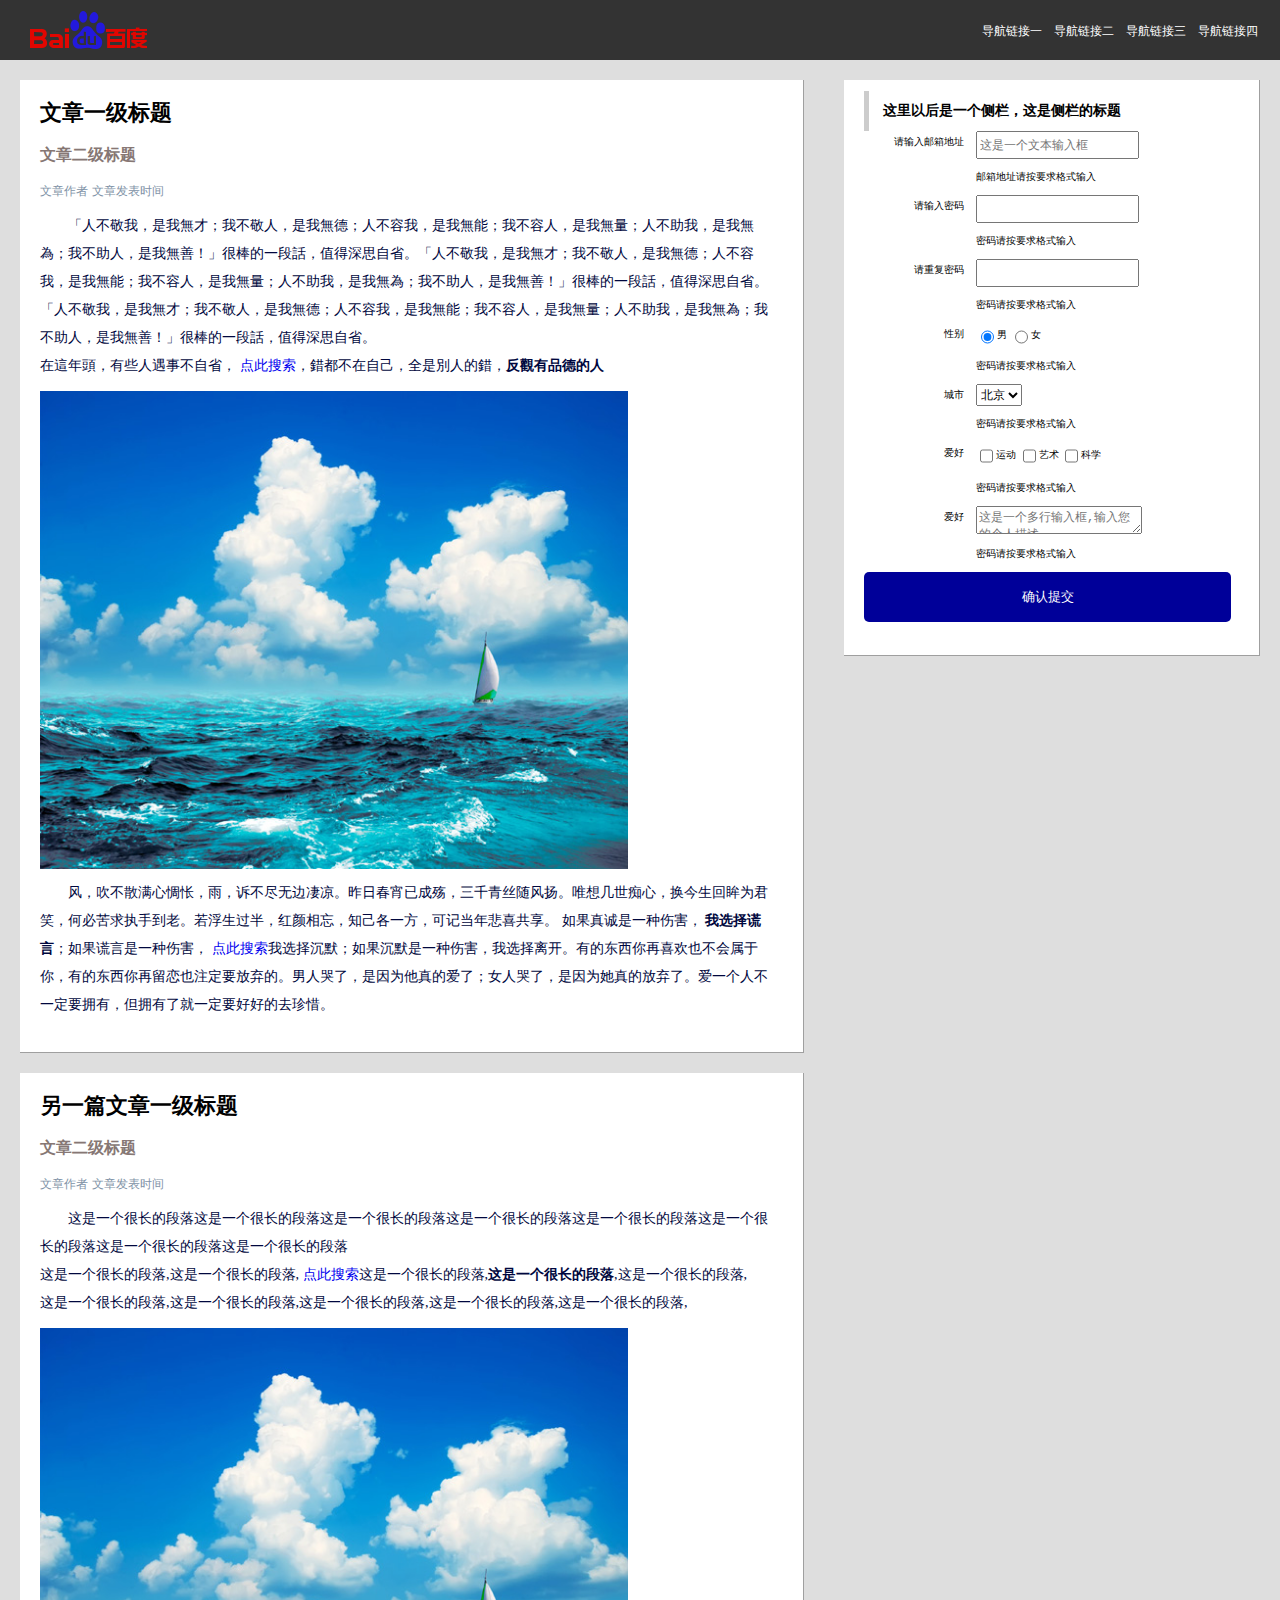
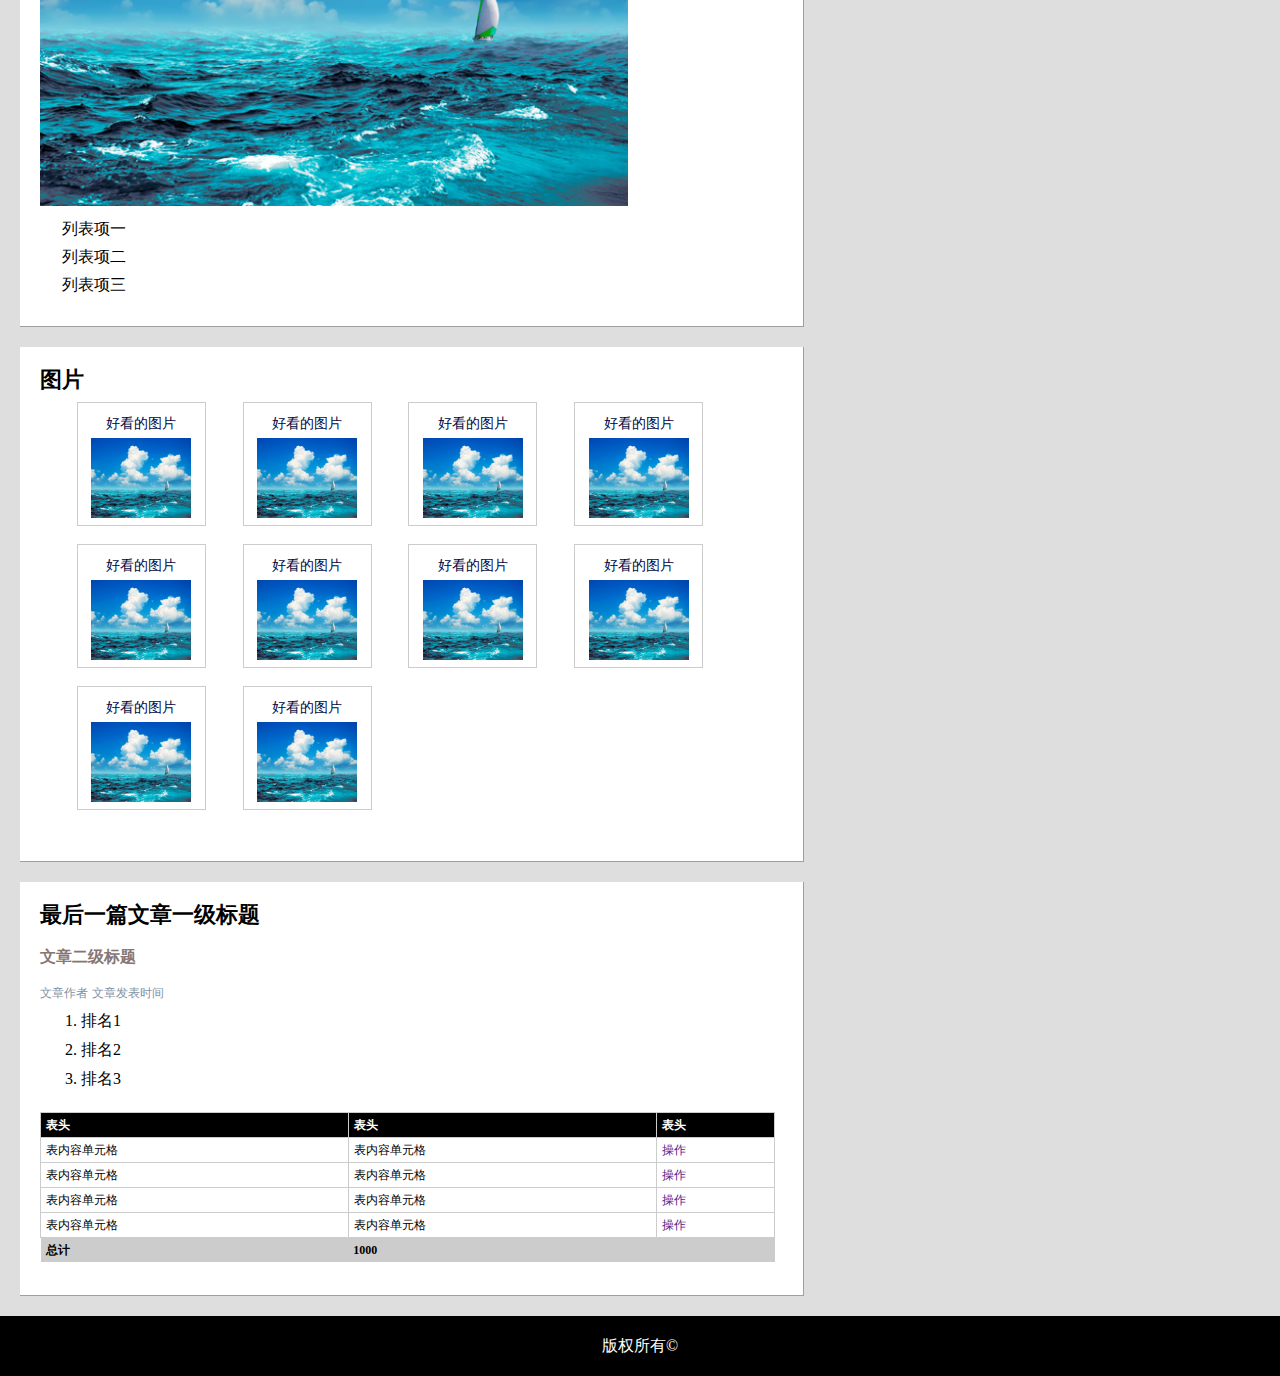
<file: taskColl01Xiaowei/demo05/index.html>
<!DOCTYPE html>
<html>

	<head>
		<meta charset="utf-8" />
		<title>html</title>
		<link rel="stylesheet" href="../assets/css/reset.css">
		<link rel="stylesheet" href="css/index.css" />

	</head>

	<body>
		<nav >
			<h1><a href="#" ><img src="img/bd_logo1.png" alt="百度"></a></h1>
			<ul>
				<li>
					<a href="#">导航链接一</a>
				</li>
				<li>
					<a href="#">导航链接二</a>
				</li>
				<li>
					<a href="#">导航链接三</a>
				</li>
				<li>
					<a href="#">导航链接四</a>
				</li>
				</ul>
		</nav>
		<div class="contain">
			<div class="main_cont">
				<header>
					<main>
						<h2>文章一级标题</h2>
						<h3>文章二级标题</h3>
						<div class="article_info">
							<span>文章作者</span>
							<span>文章发表时间</span>
						</div>
						
						<p>「人不敬我，是我無才；我不敬人，是我無德；人不容我，是我無能；我不容人，是我無量；人不助我，是我無為；我不助人，是我無善！」很棒的一段話，值得深思自省。「人不敬我，是我無才；我不敬人，是我無德；人不容我，是我無能；我不容人，是我無量；人不助我，是我無為；我不助人，是我無善！」很棒的一段話，值得深思自省。「人不敬我，是我無才；我不敬人，是我無德；人不容我，是我無能；我不容人，是我無量；人不助我，是我無為；我不助人，是我無善！」很棒的一段話，值得深思自省。<br /> 在這年頭，有些人遇事不自省，
							<a href="http://www.baidu.com">点此搜索</a>，錯都不在自己，全是別人的錯，<b>反觀有品德的人</b>
							</p>
							<img src="img/1329.jpg" />
							<p>风，吹不散满心惆怅，雨，诉不尽无边凄凉。昨日春宵已成殇，三千青丝随风扬。唯想几世痴心，换今生回眸为君笑，何必苦求执手到老。若浮生过半，红颜相忘，知己各一方，可记当年悲喜共享。 如果真诚是一种伤害，
								<b>我选择谎言</b>；如果谎言是一种伤害，
								<a href="http://www.baidu.com" target="_blank">点此搜索</a>我选择沉默；如果沉默是一种伤害，我选择离开。有的东西你再喜欢也不会属于你，有的东西你再留恋也注定要放弃的。男人哭了，是因为他真的爱了；女人哭了，是因为她真的放弃了。爱一个人不一定要拥有，但拥有了就一定要好好的去珍惜。</p>
					</main>
				</header>
				<header>
					<main>
						<h2>另一篇文章一级标题</h2>
						<h3>文章二级标题</h3>
						<div class="article_info">
						<span>文章作者</span>
						<span>文章发表时间</span>
							
						</div>
						<p>这是一个很长的段落这是一个很长的段落这是一个很长的段落这是一个很长的段落这是一个很长的段落这是一个很长的段落这是一个很长的段落这是一个很长的段落<br /> 这是一个很长的段落,这是一个很长的段落,
							<a href="http://www.baidu.com">点此搜索</a>这是一个很长的段落,<b>这是一个很长的段落</b>,这是一个很长的段落,<br/>这是一个很长的段落,这是一个很长的段落,这是一个很长的段落,这是一个很长的段落,这是一个很长的段落,</p>
						<img src="img/1329.jpg" class="img" />
						<ul class="ul">
							<li>列表项一</li>
							<li>列表项二</li>
							<li>列表项三</li>
						</ul>
					</main>
				</header>
				<header class="img-cont">
					<main>
						<h2>图片</h2>
						<div>
							<p>好看的图片</p>
							<img src="img/1329.jpg" />
						</div>
						<div>
							<p>好看的图片</p>
							<img src="img/1329.jpg" />
						</div>
						<div>
							<p>好看的图片</p>
							<img src="img/1329.jpg" /></div>
						<div>
							<p>好看的图片</p>
							<img src="img/1329.jpg" /></div>
						<div>
							<p>好看的图片</p>
							<img src="img/1329.jpg" /></div>
						<div>
							<p>好看的图片</p>
							<img src="img/1329.jpg" /></div>
						<div>
							<p>好看的图片</p>
							<img src="img/1329.jpg" /></div>
						<div>
							<p>好看的图片</p>
							<img src="img/1329.jpg" /></div>
						<div>
							<p>好看的图片</p>
							<img src="img/1329.jpg" /></div>
						<div>
							<p>好看的图片</p>
							<img src="img/1329.jpg" /></div>
					</main>
				</header>
				<header>
					<main>
						<h2>最后一篇文章一级标题</h2>
						<h3>文章二级标题</h3>
						<div class="article_info">
						<span>文章作者</span>
						<span>文章发表时间</span>
							
						</div>
						<ol>
							<li>排名1</li>
							<li>排名2</li>
							<li>排名3</li>
						</ol>
						<table>
							<thead>
								
								<tr>
									<th>表头</th>
									<th>表头</th>
									<th>表头</th>
								</tr>
							</thead>
							<tbody>
								<tr>
									<td>表内容单元格</td>
									<td>表内容单元格</td>
									<td>
										<a href="">操作</a>
									</td>
								</tr>
								<tr>
									<td>表内容单元格</td>
									<td>表内容单元格</td>
									<td>
										<a href="">操作</a>
									</td>
								</tr>
								<tr>
									<td>表内容单元格</td>
									<td>表内容单元格</td>
									<td>
										<a href="">操作</a>
									</td>
								</tr>
								<tr>
									<td>表内容单元格</td>
									<td>表内容单元格</td>
									<td>
										<a href="">操作</a>
									</td>
								</tr>
								
							</tbody>
							<tfoot>
								<tr>
									<td>总计</td>
									<td colspan="2">1000</td>
								</tr>
								
							</tfoot>
						</table>
					</main>
				</header>
			</div>
			<div class="sidebar_cont">
				<header class="form-cont">
					<main>
						<h4>
						这里以后是一个侧栏，这是侧栏的标题
						</h4>

						<form class="form-item" action="#" method="post" name="f">
						<fieldset>
							<div class="item-cont">
								<div class="label-cont">
									<label>请输入邮箱地址</label>
								</div>
							
								<div class="input-cont">
									<input type="email" placeholder="这是一个文本输入框" />
									<div class="info">
										<small>邮箱地址请按要求格式输入</small>	
									</div>
								</div>
							</div>
							<div class="item-cont">
								<div class="label-cont">
									<label>请输入密码</label>
								</div>
								
								<div class="input-cont">
									<input type="password"  />
									<div class="info">
										<small>密码请按要求格式输入</small>	
									</div>
								</div>
							</div>
							<div class="item-cont">
								<div class="label-cont">
									<label>请重复密码</label>
								</div>
								<div class="input-cont">
									<input type="password"  />
									<div class="info">
										<small>密码请按要求格式输入</small>	
									</div>
								</div>
							</div>
							<div class="item-cont">	
								<div class="label-cont">
									<label>性别</label>
								</div>
								<div class="input-cont sex-item">
									<input type="radio" checked="checked" name="gender" />男
														<input type="radio" name="gender" />女<br />
									<div class="info">
										<small>密码请按要求格式输入</small>	
									</div>
								</div>
							</div>
							<div class="item-cont">	
								<div class="label-cont">
									<label>城市</label>
								</div>
								<div class="input-cont sex-item">
									<select>
															<option>北京</option>
															<option>上海</option>
															<option>广州</option>
															<option>深圳</option>
															<option>杭州</option>
														</select>
									<div class="info">
										<small>密码请按要求格式输入</small>	
									</div>
								</div>
							</div>
							<div class="item-cont">	
								<div class="label-cont">
									<label>爱好</label>
								</div>
								<div class="input-cont">
									<div class="input-item">
										<input type="checkbox" />运动
															<input type="checkbox" />艺术
															<input type="checkbox" />科学
									</div>
									
									<div class="info">
										<small>密码请按要求格式输入</small>	
									</div>
								</div>
							</div>
								
							<div class="item-cont">	
								<div class="label-cont">
									<label>爱好</label>
								</div>
								<div class="input-cont">
									<div class="input-item">
										<textarea placeholder="这是一个多行输入框,输入您的个人描述"></textarea>
									</div>
									
									<div class="info">
										<small>密码请按要求格式输入</small>	
									</div>
								</div>
							</div>


							<!-- <label>请输入密码</label>
							<input type="password" placeholder="这是一个文本输入框"/><br>
							<div class="info">
							<small>密码请按要求格式输入</small>	
							</div>
								<label>请重复密码</label>
							<input type="password" placeholder="这是一个文本输入框"/><br>
							<label>性别:</label>
							<input type="radio" checked="checked" name="gender" />男
							<input type="radio" name="gender" />女<br />
							
							<label>城市:</label>
							<select>
								<option>北京</option>
								<option>上海</option>
								<option>广州</option>
								<option>深圳</option>
								<option>杭州</option>
							</select><br />
							<label>爱好:</label>
							<input type="checkbox" />运动
							<input type="checkbox" />艺术
							<input type="checkbox" />科学<br />
							<label>个人描述</label>
							<textarea placeholder="这是一个多行输入框,输入您的个人描述"></textarea> -->
						</fieldset>
						<input type="submit" value="确认提交" />
						</form>

						
					</main>
				</header>
			</div>
		</div>
		

	
		
		<footer>
			<p>版权所有©</p>
		</footer>
	</body>

</html>
</file>
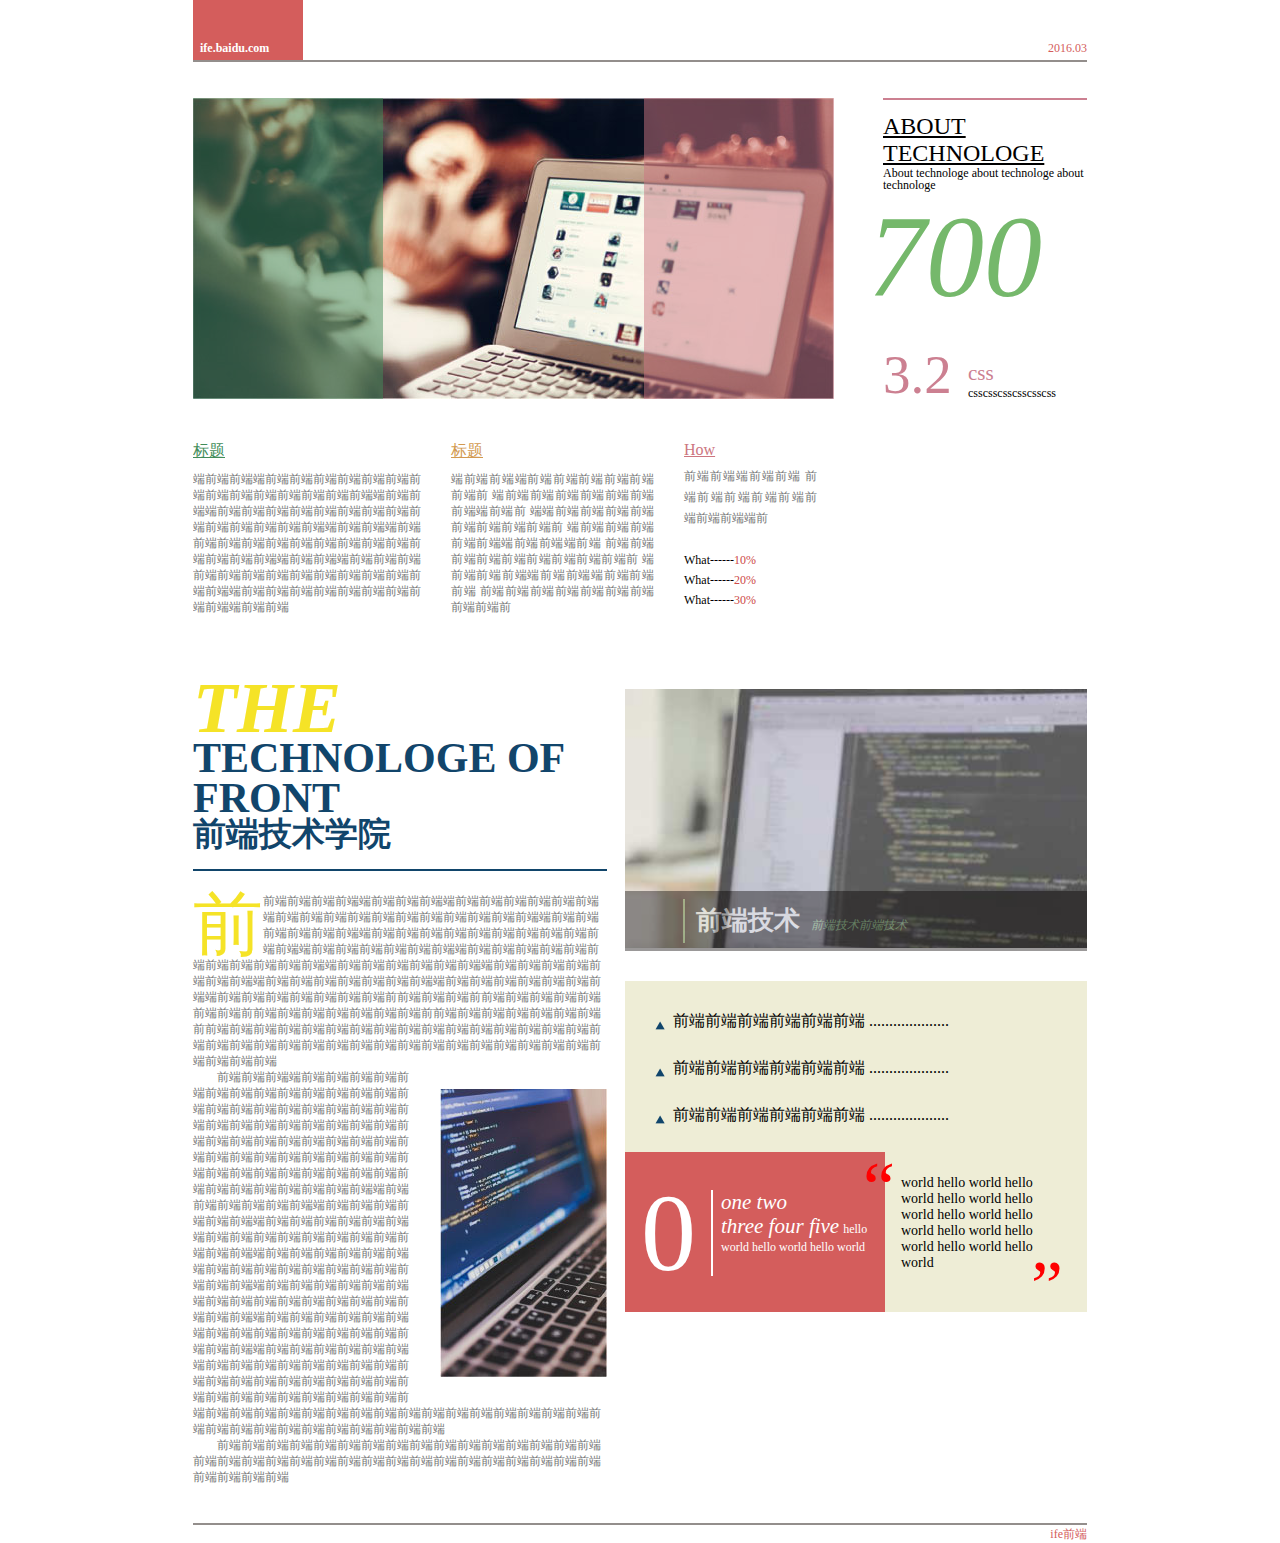
<file: taskColl01Xiaowei/demo06/index.html>
<!DOCTYPE html>
<html lang="en">
<head>
	<meta charset="UTF-8">
	<title>Document</title>
	<link rel="stylesheet" href="../assets/css/reset.css">
	<link rel="stylesheet" href="css/index.css">

</head>
<body>
	<header class="main_cont">
		<h1><a href="#">ife.baidu.com</a></h1>
		<span>2016.03</span>
	</header>
	<div id="banner_cont" class="main_cont">
		<div id="sidebar">
			<h2 class="caption">About Technologe</h2>
			<p>About technologe about technologe about technologe</p>
			<strong class="num">700</strong>
			<div class="footer">
				<h3>3.2</h3>				
				<div>
					<span>css</span>
					<p>csscsscsscsscsscss</p>
				</div>
			</div>
		</div>
		<div id="banner">
			<img src="img/banner/01.jpg" alt="">
			<div class="glass item1"></div>
			<div class="glass item2"></div>
		</div>
		
	</div>

	<div id="article_cont" class="main_cont">
		<article class="item item1">
			<h4>标题</h4>
			<p>端前端前端端前端前端前端前端前端前端前
端前端前端前端前端前端前端前端端前端前
端端前端前端前端前端前端前端前端前端前
端前端前端前端前端前端端前端前端端前端
前端前端前端前端前端前端前端前端前端前
端前端前端前端端前端前端端前端前端前端
前端前端前端前端前端前端前端前端前端前
端前端端前端前端前端前端前端前端前端前
端前端端前端前端</p>
		</article>
		<article class="item item2">
			<h4>标题</h4>
			<p>
				端前端前端端前端前端前端前端前端前端前
				端前端前端前端前端前端前端前端端前端前
				端端前端前端前端前端前端前端前端前端前
				端前端前端前端前端前端端前端前端端前端
				前端前端前端前端前端前端前端前端前端前
				端前端前端前端端前端前端端前端前端前端
				前端前端前端前端前端前端前端前端前端前
				
			</p>
		</article>
		<div class="item">
			<article class=" item3">
				<h4>How</h4>
				<p>
					前端前端端前端前端
					前端前端前端前端前端前
					端前端前端端前
				</p>
			</article>
			<ul>
				<li>What------<span>10%</span></li>
				<li>What------<span>20%</span></li>
				<li>What------<span>30%</span></li>
			</ul>
		</div>
	</div>
	<div id="content" class="main_cont">
		<div class="news_main_cont">
			<div class="news_banner">
				<img src="./img/news_banner.jpg" alt="">
				<div class="info">
					<h3>前端技术</h3>
					<span>前端技术前端技术</span>
				</div>
			</div>
			<div class="news">
				<ul>
					<li>前端前端前端前端前端前端 ....................</li>
					<li>前端前端前端前端前端前端 ....................</li>
					<li>前端前端前端前端前端前端 ....................</li>
				</ul>
				<div class="logo_cont">
					<div class="num">0</div>
					<div class="sidebar">
						<em>one two <br> three four five</em>
						<span>hello world hello world hello world</span>
					</div>
				</div>
				<p><span>“</span>world hello world
					hello world hello world
					hello world hello world
					hello world hello world
					hello world hello world
					hello world  <span class="last">”</span></p>
			</div>
		</div>
		<div class="news_cont">
			<div class="title_cont"><h2><em>THE</em> TECHNOLOGE
				OF FRONT</h2>
				<h2 class="chinese">前端技术学院</h2>
			</div>
			<div class="content">
				<p><span>前</span>前端前端前端前端端前端前端前端端前端前端前端前端前端前端端前端前端前端前端前端前端前端前端前端前端前端端前端前端前端前端前端前端端前端前端前端前端前端前端前端前端前端前端前端端前端前端前端前端前端前端端前端前端前端前端前端前端前端前端前端前端前端端前端前端前端前端前端前端端前端前端前端前端前端前端前端端前端前端前端前端前端前端前端端前端前端前端前端前端前端前端端前端前端前端前端前端前端前端前前端前端前端前前端前端前端前端前端前端前端前前端前端前端前端前端前端前端前前端前端前端前端前端前端前端前前端前端前端前端前端前端前端前端前端前端前端前端前端前端前端前端前端前端前端前端前端前端前端前端前端前端前端前端前端前端前端前端前端前端前端前端前端</p>
				<img src="./img/news_content.jpg" alt="">
				<p>前端前端前端端前端前端前端前端前端前端前端前端前端前端前端前端前端前端前端前端前端前端前端前端前端前端前端前端前端前端前端前端前端前端前端前端前端前端前端前端前端前端前端前端前端前端前端前端前端前端前端前端前端前端前端前端前端前端前端前端前端前端前端前端前端前端前端前端前端前端端前端前端前端前端前端前端端前端前端前端前端前端前端端前端前端前端前端前端前端端前端前端前端前端前端前端前端前端前端前端前端端前端前端前端前端前端前端端前端前端前端前端前端前端前端前端前端前端前端端前端前端前端前端前端前端端前端前端前端前端前端前端前端前端前端前端前端端前端前端前端前端前端前端端前端前端前端前端前端前端前端前端前端前端前端端前端前端前端前端前端前端端前端前端前端前端前端前端前端前端前端前端前端前端前端前端前端前端前端前端前端前端前端前端前端前端前端前端前端前端前端前端前端前端前端前端前端前端前端前端前端前端前端前端前端前端前端前端前端前端前端前端前端前端前端前端</p>
				<p>前端前端前端前端前端前端前端前端前端前端前端前端前端前端前端前端前端前端前端前端前端前端前端前端前端前端前端前端前端前端前端前端前端前端前端前端前端</p>
			</div>

		</div>

	</div>
	<div id="footer" class="main_cont">
		<span>ife前端</span>
	</div>
</body>
</html>
</file>
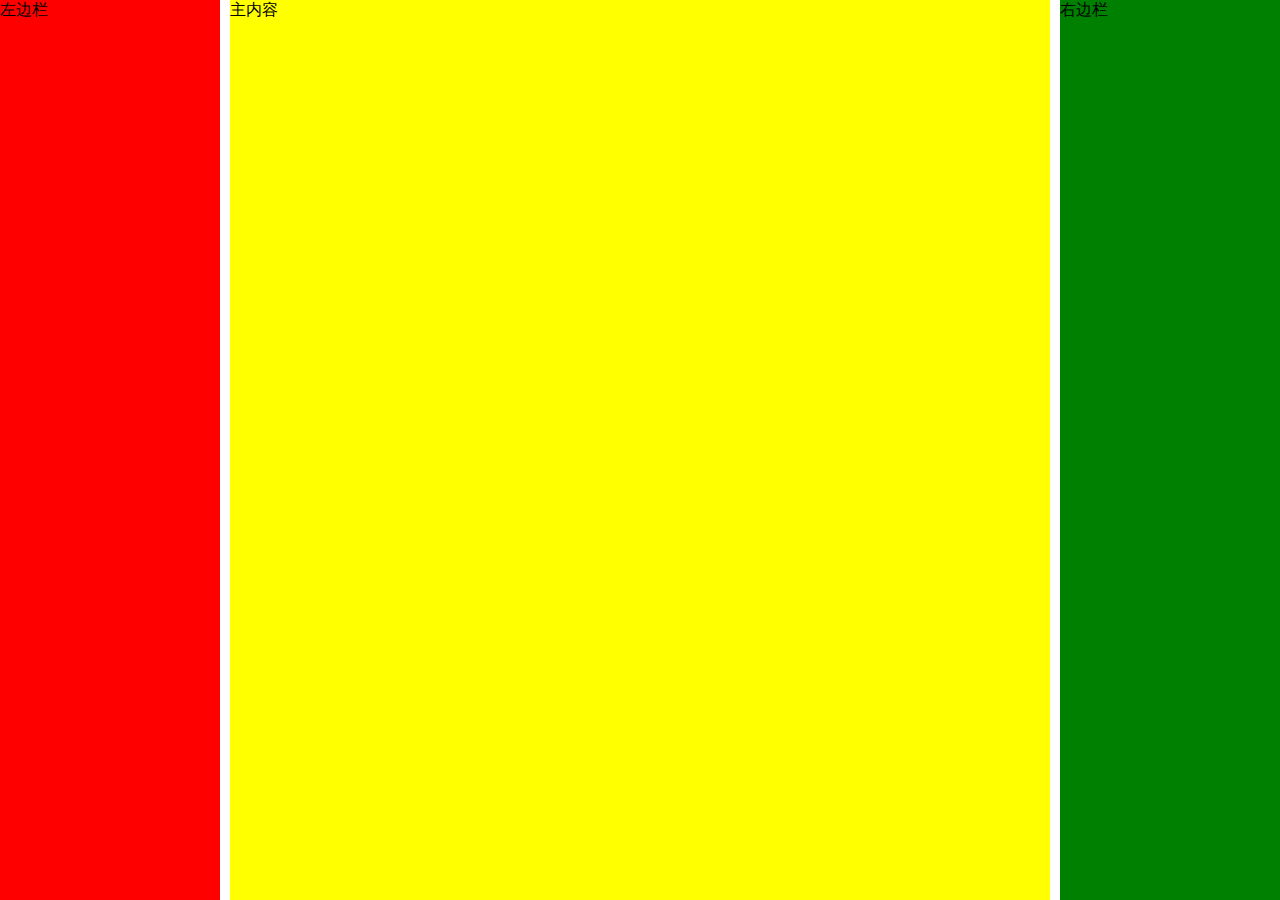
<file: taskColl01Xiaowei/demo03/demo01.html>
<!DOCTYPE html>
<html lang="en">
<head>
	<meta charset="UTF-8">
	<title>Document</title>
	<style>
		html,body {
			margin:0;
			padding: 0;
			height: 100%;
		}

		#left,#right {
			position: absolute;
			top: 0;
			width: 220px;
			height: 100%;
		}
		#left {
			left: 0;
			background: red;
		}
		#right {
			right: 0;
			background: green;
		}
		#main {
			background: yellow;
			margin:0 230px;
			height: 100%;
		}
	</style>
</head>
<body>
	<div id="left">左边栏</div>
	<div id="right">右边栏</div>
	<div id="main">主内容</div>

</body>
</html>
</file>
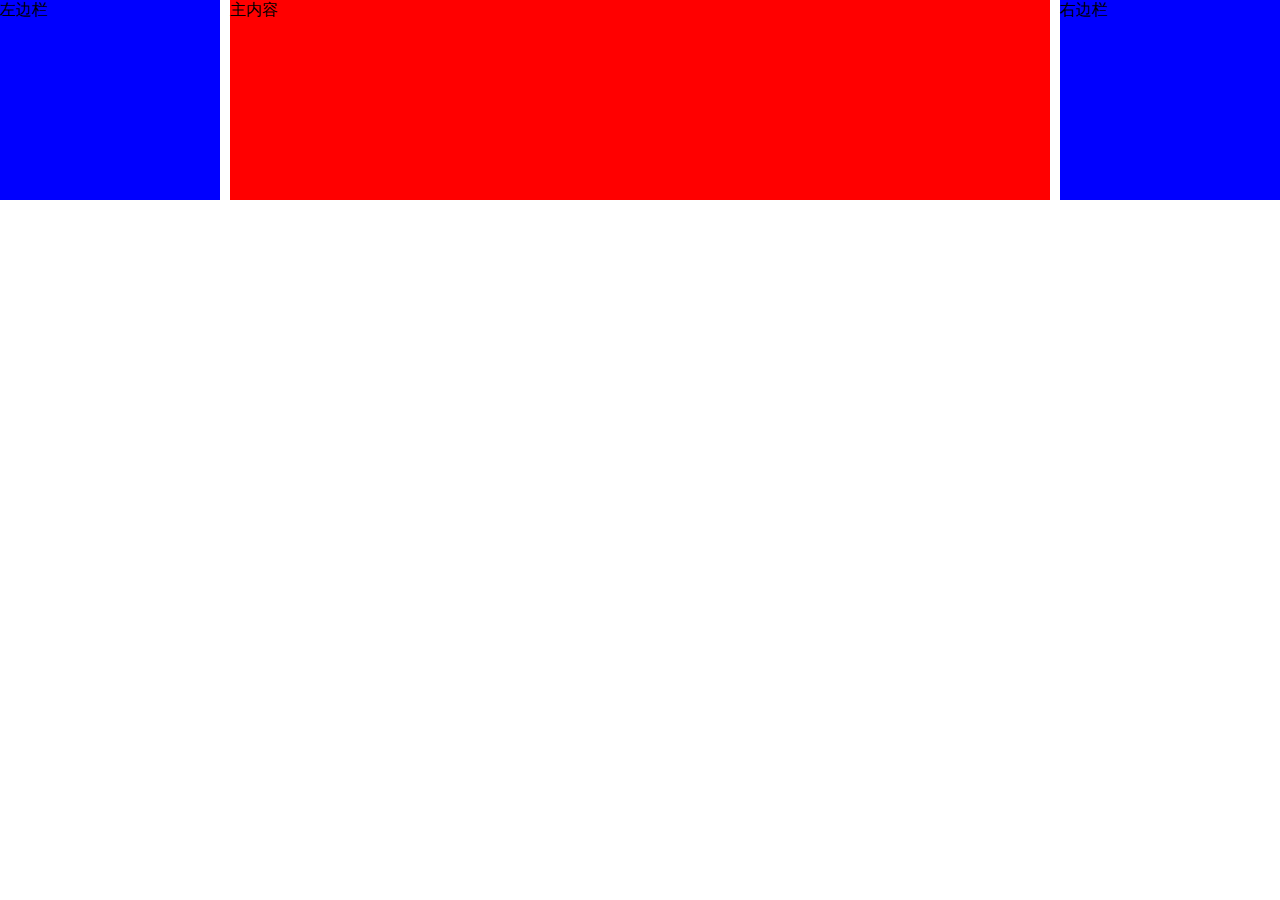
<file: taskColl01Xiaowei/demo03/demo02.html>
<!DOCTYPE html>
<html lang="en">
<head>
	<meta charset="UTF-8">
	<title>Document</title>
	<style>
		html,body {margin:0; padding: 0;}
		#left,
		#right {
			float: left;
			width: 220px;
			height: 200px;
			background: blue;
		}
				
		#right{
			float: right;
		}

		#main {
			margin:0 230px;
			background: red;
			height: 200px;
		}
		
	</style>
</head>
<body>
	<div id="left">左边栏</div>
	<div id="right">右边栏</div>
	<div id="main">主内容</div>
</body>
</html>
</file>
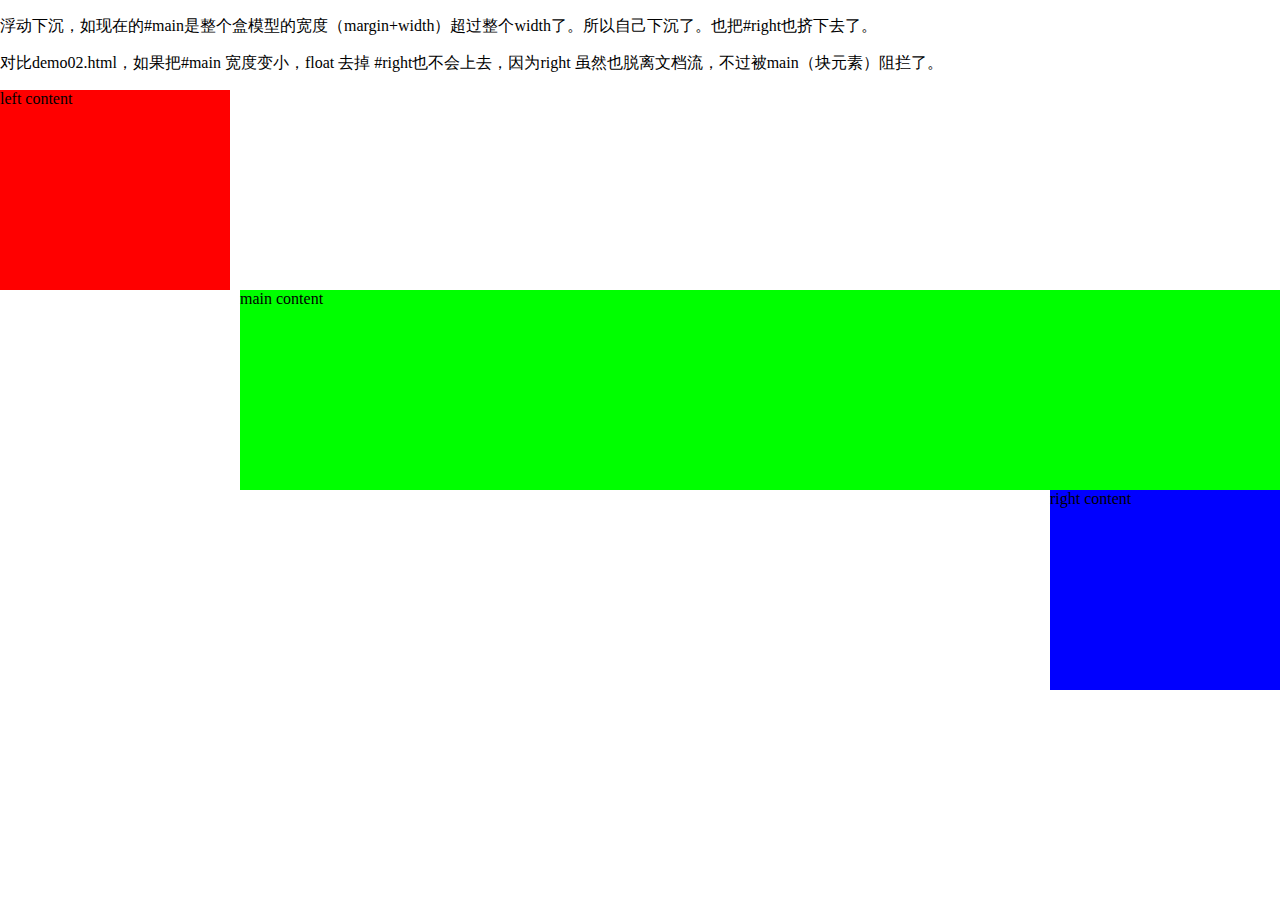
<file: taskColl01Xiaowei/demo03/demo021.html>
<!DOCTYPE html>
<html lang="en">
<head>
	<meta charset="UTF-8">
	<title>Document</title>
	<style>
		html,body{margin:0; padding: 0;}
		#left{float: left;width: 230px; background: #f00;height: 200px;}
		#main{float: left;width: 100%;margin: 0 240px;background: #0f0;height: 200px;}
		#right{float: right; width: 230px;background: #00f;height: 200px;}
	</style>
</head>
<body>
	<p>浮动下沉，如现在的#main是整个盒模型的宽度（margin+width）超过整个width了。所以自己下沉了。也把#right也挤下去了。</p>
	<p>对比demo02.html，如果把#main 宽度变小，float 去掉 #right也不会上去，因为right 虽然也脱离文档流，不过被main（块元素）阻拦了。</p>
	<div id="left">left content</div>
	<div id="main">main content</div>
	<div id="right">right content</div>
</body>
</html>
</file>
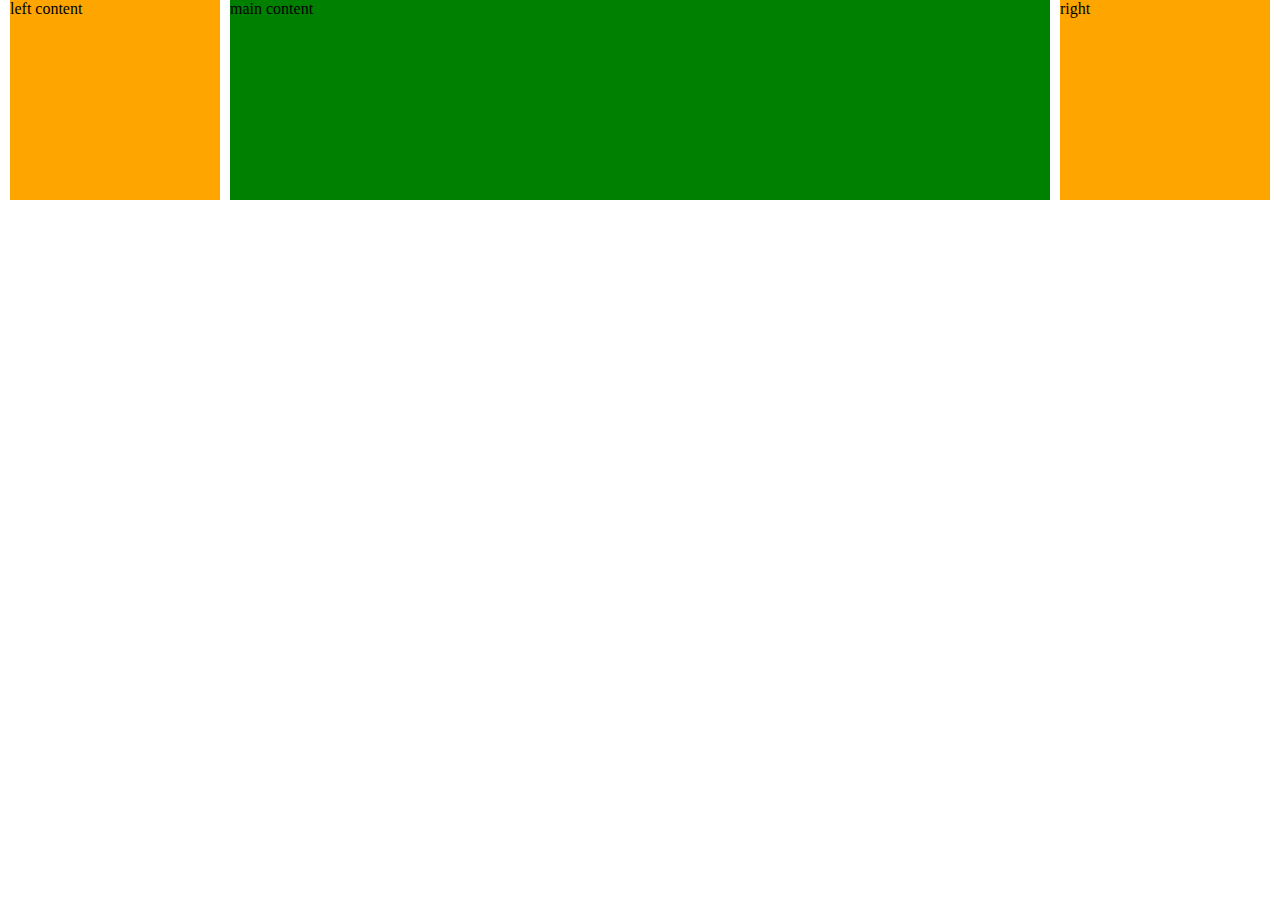
<file: taskColl01Xiaowei/demo03/demo03.html>
<!DOCTYPE html>
<html lang="en">
<head>
	<meta charset="UTF-8">
	<title>Document</title>
	<style>
		html,body {margin:0; padding: 0;}
		#main {
			float: left;
			width: 100%;
		}
		#mainContainer {
			margin: 0 230px;
			height: 200px;
			background: green;
		}
		#left {
			float: left;
			margin-left: -100%;
			width: 230px
		}
				
		#right {
			float: left;
			margin-left: -230px;
			width: 230px;
		}
				
		#left .inner,
		#right .inner {
			background: orange;
			margin: 0 10px;
			height: 200px;
		}
		
	</style>
</head>
<body>

	<div id="main">
		<div id="mainContainer">main content</div>
	</div>
	<div id="left">
		<div id="leftContainer" class="inner">left content</div>
	</div>
	<div id="right">
		<div id="rightContainer" class="inner">right</div>
	</div>

</body>
</html>
</file>
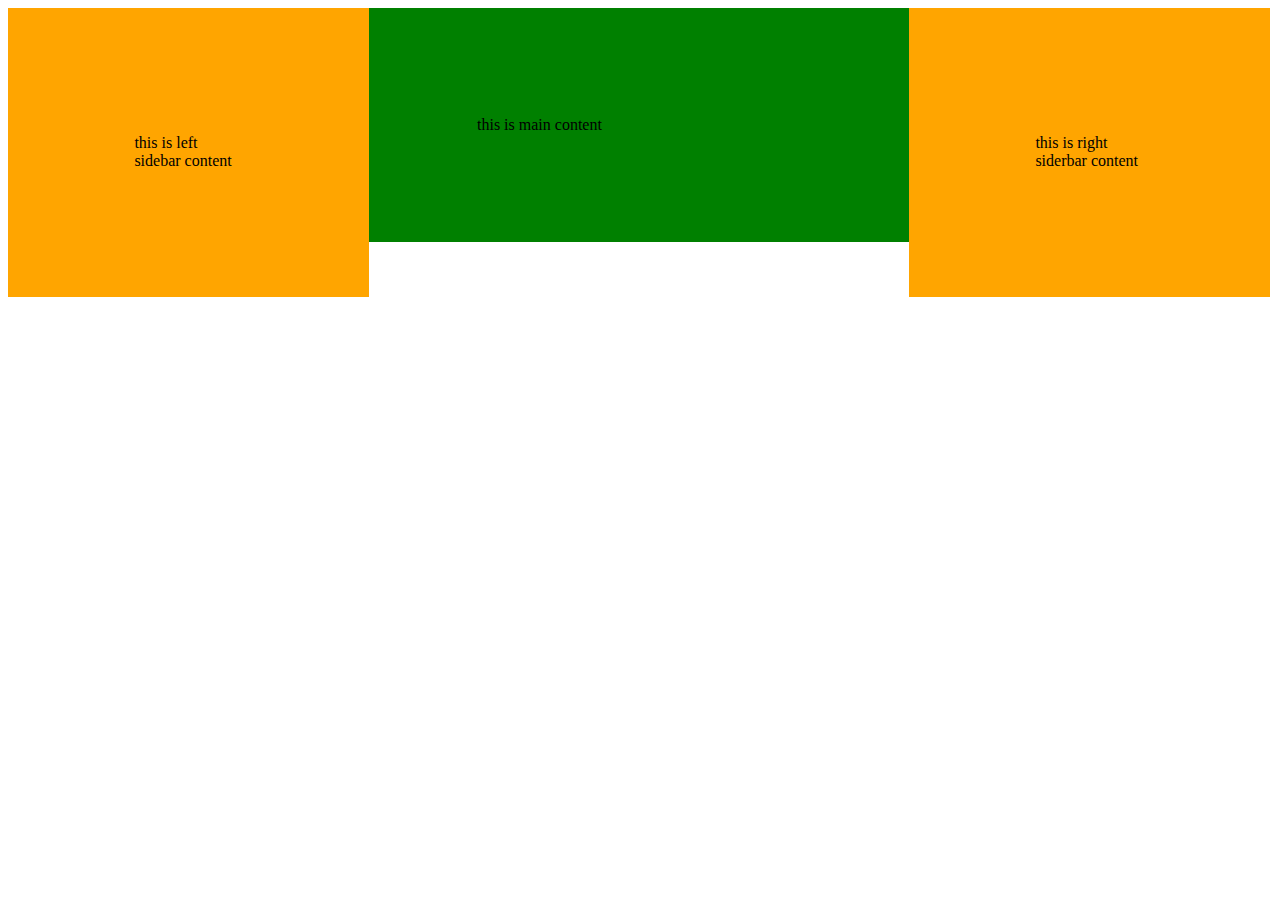
<file: taskColl01Xiaowei/demo03/demo04.html>
<!DOCTYPE html>
<html lang="en">
<head>
	<meta charset="UTF-8">
	<title>Document</title>
	<style>
		#left,#right{float: left;margin:0 0 0 -271px;width: 50%;}
		#main{float: left;width: 540px;background: green;}
		.inner {padding: 20%;}
		#left .inner,#right .inner{margin:0 0 0 271px;background: orange;}
	</style>
</head>
<body>
	<div id="left">
	<div class="inner">this is left sidebar content</div>
	</div>
	<div id="main">
	<div class="inner">this is main content</div>
	</div>
	<div id="right">
	<div class="inner">this is right siderbar content</div>
	</div>
</body>
</html>
</file>
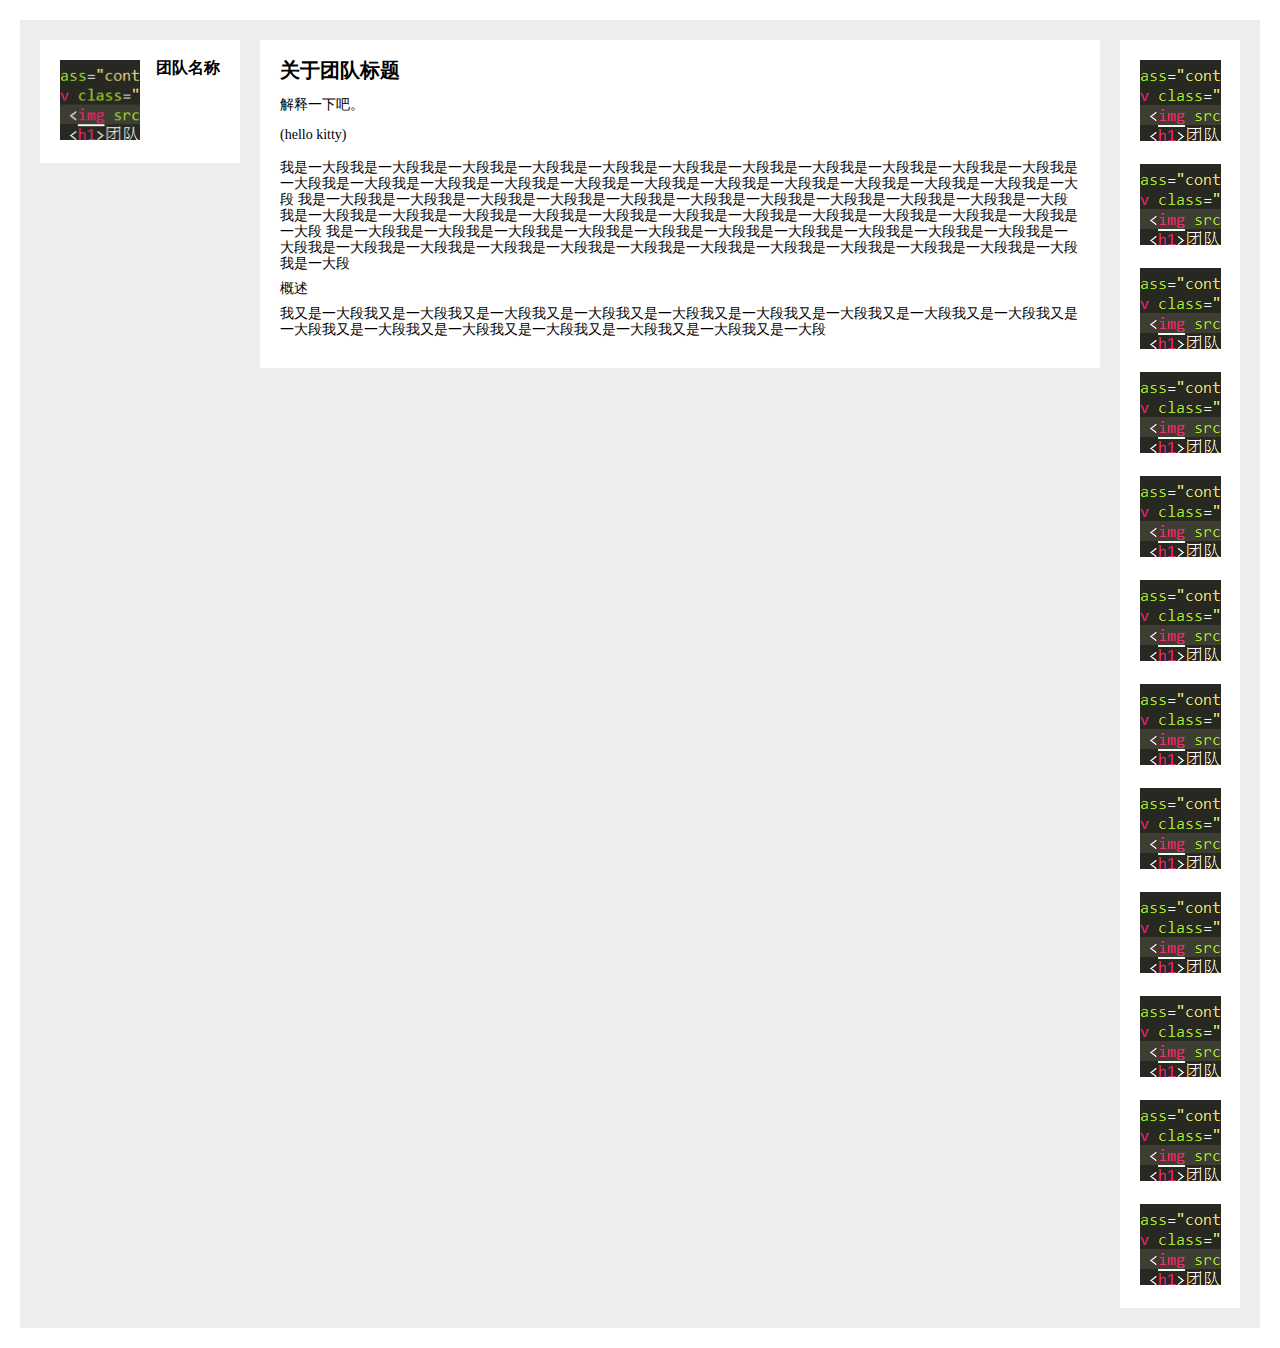
<file: taskColl01Xiaowei/demo03/index01.html>
<!DOCTYPE html>
<html lang="en">
<head>
	<meta charset="UTF-8">
	<title>Document</title>
	<link rel="stylesheet" href="../assets/css/reset.css">
	<link rel="stylesheet" href="./css/index01.css">
</head>
<body>
	<div class="cont">
		<div class="team_logo_cont">
			<img src="img/logo.png" alt="">
			<h1>团队名称</h1>
		</div>
		
		<div class="team_member_cont">
			<img src="img/logo.png" alt="">
			<img src="img/logo.png" alt="">
			<img src="img/logo.png" alt="">
			<img src="img/logo.png" alt="">
			<img src="img/logo.png" alt="">
			<img src="img/logo.png" alt="">
			<img src="img/logo.png" alt="">
			<img src="img/logo.png" alt="">
			<img src="img/logo.png" alt="">
			<img src="img/logo.png" alt="">
			<img src="img/logo.png" alt="">
			<img src="img/logo.png" alt="">
		</div>
		<div class="team_intro_cont">
			<article>
				<header class="dialog">
					<h2>关于团队标题</h2>	
				</header>
				<section class="dialog">
					<p class="explain">解释一下吧。<br>
						(hello kitty)
					</p>
					<p>
						我是一大段我是一大段我是一大段我是一大段我是一大段我是一大段我是一大段我是一大段我是一大段我是一大段我是一大段我是一大段我是一大段我是一大段我是一大段我是一大段我是一大段我是一大段我是一大段我是一大段我是一大段我是一大段我是一大段
						我是一大段我是一大段我是一大段我是一大段我是一大段我是一大段我是一大段我是一大段我是一大段我是一大段我是一大段我是一大段我是一大段我是一大段我是一大段我是一大段我是一大段我是一大段我是一大段我是一大段我是一大段我是一大段我是一大段
						我是一大段我是一大段我是一大段我是一大段我是一大段我是一大段我是一大段我是一大段我是一大段我是一大段我是一大段我是一大段我是一大段我是一大段我是一大段我是一大段我是一大段我是一大段我是一大段我是一大段我是一大段我是一大段我是一大段
					</p>
				</section>

				<section class="dialog">
					<header>概述</header>
					<p>
						我又是一大段我又是一大段我又是一大段我又是一大段我又是一大段我又是一大段我又是一大段我又是一大段我又是一大段我又是一大段我又是一大段我又是一大段我又是一大段我又是一大段我又是一大段我又是一大段
					</p>
				</section>

			</article>


		</div>
	</div>
</body>
</html>
</file>
<file: taskColl01Xiaowei/demo03/css/index.css>
body {padding: 20px;}
.cont {background: #eee;padding: 20px;position: relative;}
.cont:after {
	content:".";        
     display:block;        
     height:0;        
     clear:both;        
     visibility:hidden;   
}
.team_logo_cont {float: left; width: 160px;padding: 20px;background: #fff;position: relative;}
.team_logo_cont img {width: 80px;height: 80px;}
.team_logo_cont h1 {float: right;font-size: 16px;}

.team_member_cont {float: right;width: 80px;padding:20px 20px 0 20px; background: #fff;}
.team_member_cont img {margin-bottom: 20px;}

.team_intro_cont {margin:0 140px 0 220px;background: #fff;padding: 20px;}
.team_intro_cont article {font-size: 14px;}
.team_intro_cont article header {}
.team_intro_cont article h2 {font-size: 20px;font-weight: bold;}
.team_intro_cont .dialog {margin-bottom: 10px;}
.team_intro_cont section p {margin-bottom: 10px;line-height: 16px;}
.team_intro_cont section p.explain {line-height: 30px;}
.team_intro_cont section header {margin-bottom: 10px;}
</file>
<file: taskColl01Xiaowei/demo06/css/index.css>
body {background: #fff;}
.main_cont{width: 894px;margin:0 auto;}
header.main_cont{position: relative; height: 60px;border-bottom: 2px solid #938e8c;}
header.main_cont h1{float: left;position: relative; width: 110px; height: 100%;background: #d45d5c;}
header.main_cont h1 a{position: absolute; bottom: 6px;left: 7px; font-size: 12px;color: #fff;}
header.main_cont span{color:#d45d5c;position: absolute;bottom: 6px;right: 0;font-size: 12px; }

#banner_cont {height: 301px;margin-top: 36px;}
#banner {width: 641px;height:100%; position: relative;}
#banner .glass{width: 190px;height: 100%;position: absolute;}
#banner .item1{left: 0;top: 0; background: #428c59;opacity: 0.5;}
#banner .item2{right: 0;top: 0;background: #cc7681;opacity: 0.5;}

#sidebar {width: 204px;height:100%;float: right;border-top: 2px solid #cc8091;position: relative;}
#sidebar h2 {font-size: 24px;text-transform: uppercase;margin-top: 13px;}
#sidebar p{font-size:12px ;font-family: "楷体","楷体_GB2312";  }
/*#sidebar p span {text-transform: uppercase;}*/
#sidebar .caption {    font: 24px "微软雅黑"; text-decoration: underline;    color: #000000;   text-transform: uppercase;}
#sidebar .num{margin-left: -15px; margin-top: 50px;font:116px "微软雅黑";color: #75b86b; font-style: italic;}
#sidebar .footer{position: absolute;bottom: 0;left: 0;}
#sidebar .footer h3 {font:55px "微软雅黑";margin-top: 14px;  color: #cc8091;position: absolute;}
#sidebar .footer div{margin-top: 32px;margin-left: 85px;}
#sidebar .footer span{font:21px "微软雅黑"; color: #cc8091;}
#sidebar .footer p{font:12px "微软雅黑";}

#article_cont{margin-top: 42px;height: 172px; overflow: hidden;}
#article_cont .item{float: left;margin-right: 30px;}
#article_cont article h4{text-decoration: underline;font: 16px  "微软雅黑";}
#article_cont article p{margin-top: 9px; text-align: justify;font:12px "宋体";color: #767777;line-height: 16px;}
#article_cont .item1{width: 228px;}
#article_cont .item1 h4{color: #418c59;}

#article_cont .item2{width: 203px;}
#article_cont .item2 h4{color: #d2994f;}

#article_cont .item3{width: 133px;}
#article_cont .item3 h4{color: #cc7680;}

#article_cont .item3 p{line-height: 21px;margin-top: 7px;}


/* #article_cont ul {margin-top: 15px;list-style-type: none;}
#article_cont li {font: 12px "微软雅黑";margin-top: 10px;}
#article_cont li span {color: #cd4a48;} */
#article_cont ul {margin-top: 25px;list-style-type: none;}
#article_cont li {font: 12px "微软雅黑";line-height: 12px;  margin-bottom:  8px;}
#article_cont li span {color: #cd4a48;} 
/*
#article_cont ul {margin-top: 15px;list-style-type: none;}
#article_cont li {font: 12px "微软雅黑";margin-top: 10px;}
#article_cont li span {color: #cd4a48;}*/

#content{margin-top: 76px;}
#content:after {content: "";display: block;clear: both;zoom: 1;}
.news_main_cont{float: right;width: 462px;}
.news_main_cont .news_banner{position: relative;}
.news_main_cont .news_banner img{width: 100%;height: 100%;}
.news_main_cont .news_banner .info{position: absolute;left: 0;bottom: 0;width:100%;height: 44px;background: #040000;opacity: 0.4;padding: 8px 0 8px;}
.news_main_cont .info h3{float: left;margin-left:58px;border-left:2px solid #72b16a; width: 126px;height: 100%;line-height: 44px; text-align: center;color: #fff;font-size: 26px;}
.news_main_cont .info span{float: left;color:#72b16a;margin-top: 18px;font: 12px "微软雅黑"; font-style: italic;}
.news_main_cont .news{margin-top: 30px;background-color: #eeedd6;padding: 30px 0 0 0;/*position: relative;height: 316px;*/}
.news_main_cont .news:after{content: "";display: block;clear: both;}
.news_main_cont .news ul{padding: 0 22px 0 30px;}
.news_main_cont .news li{padding-left: 18px;  margin-bottom: 26px; font: 16px "宋体";list-style-type: none;background: url(./../img/item.png) no-repeat left 80%;}
.news_main_cont .logo_cont{width: 244px;height: 88px;background-color: #d45d5c;
    float: left; padding: 38px 0px 34px 16px;}
.news_main_cont .logo_cont .num{
    float: left;width: 70px; height: 86px;line-height: 86px; color: #fff;font-size:110px;border-right: 2px solid #fff;}
.news_main_cont .logo_cont .sidebar{float: left;width: 162px;margin-left: 8px; color: #fff;}
.news_main_cont .logo_cont em{font-size: 21px;line-height: 24px;}
.news_main_cont .logo_cont span{font-size: 12px;line-height: 6px;
    margin-top:6px;}


.news_main_cont p{width: 162px;font-size:14px;line-height: 16px;
    float: left;margin-left: 16px;margin-top: 23px;}
.news_main_cont p span{

    float: left;padding-top: 10px; color: #f00;font:72px "黑体";line-height: 6px;margin-left: -38px;}
.news_main_cont span.last{
    float: right;padding-top: 28px;}
.news_cont{ width: 414px;}
.news_cont .title_cont {font-family: "黑体";padding-bottom: 18px;border-bottom: 2px solid #11456b;}
.news_cont .title_cont em{color: #f5e327;font-size:72px ;line-height: 39px;font-style: italic;}
.news_cont h2{font-size:42px ;line-height: 40px;
    color: #11456b;}
.news_cont h2.chinese{color: #11456b;font-size:33px;line-height: 33px;}

.news_cont .content {margin-top: 22px;}
.news_cont .content p{font:12px "宋体";color:#767777; line-height: 16px; text-indent: 2em;}
.news_cont .content p:first-child{text-indent: 0em;}
.news_cont .content span{
    float: left;font-size:70px;line-height: 40px;
    color: #f5e327;padding-top: 12px;}
.news_cont .content img{float: right;padding: 20px 0 20px 20px;}
#footer{margin-top:38px;border-top:2px solid #938e8c;}
#footer span {
    float: right; color: #d45d5c;font-size:12px;line-height: 18px;}
</file>
<file: taskColl01Xiaowei/demo03/css/index01.css>
body {padding: 20px;}
.cont {background: #eee;padding: 20px;position: relative;}
.cont:after {
	content:".";        
     display:block;        
     height:0;        
     clear:both;        
     visibility:hidden;   
}
.team_logo_cont {position: absolute;left: 20px;top: 20px; width: 160px;padding: 20px;background: #fff;}
.team_logo_cont img {width: 80px;height: 80px;}
.team_logo_cont h1 {float: right;font-size: 16px;}

.team_member_cont {float: right; width: 80px;padding:20px 20px 0 20px; background: #fff;}
.team_member_cont img {margin-bottom: 20px;}

.team_intro_cont {margin:0 140px 0 220px;background: #fff;padding: 20px;}
.team_intro_cont article {font-size: 14px;}
.team_intro_cont article header {}
.team_intro_cont article h2 {font-size: 20px;font-weight: bold;}
.team_intro_cont .dialog {margin-bottom: 10px;}
.team_intro_cont section p {margin-bottom: 10px;line-height: 16px;}
.team_intro_cont section p.explain {line-height: 30px;}
.team_intro_cont section header {margin-bottom: 10px;}
</file>
<file: taskColl01Xiaowei/demo02/css/index.css>
/* 
html5doctor.com Reset Stylesheet
v1.4.1 
2010-03-01
Author: Richard Clark - http://richclarkdesign.com
*/


html {

}

body {
    background: #dedede;
}

nav {
    height: 60px;
    background: #333333;
}

nav h1 {
    float: left;
}
nav h1 a{
    display: block;
    margin-left: 30px;
    position: relative;
    height: 60px;
    line-height: 60px;
}

nav h1 img {
    position: absolute;
    top: 50%;
    transform: translateY(-50%);
    /*margin-top: -23px;*/
}
nav ul {
    float: right;
    position: relative;
    height: 60px;
    line-height: 60px;
    margin-right: 22px;
}

nav li {
    display: inline-block;
    margin-left: 8px;
    
}

nav li a {
    color: #fff;
    font-size: 12px;
}

header {
    margin: 20px ;
    background: #fff;
    border-right: 1px solid #9f9f9f;
    border-bottom: 1px solid #9f9f9f;
    padding: 11px 28px 33px 20px;
}

header main {

}

main {

}
main h2 {
    line-height: 44px;
    font-size: 22px;
    font-weight: bold;
}

main h3 {
    font-size: 16px;
    color: #867774;
    line-height: 40px;
    
}

main .article_info {
    margin: 7px 0;
}

main .article_info span {
    font-size: 12px;
    color: #8193a7;
}

main p {
    text-indent: 2em;
    font-size: 14px;
    line-height: 28px;
    padding-top: 7px;
    color: #00073e;
}

main img {
    margin-top: 11px;
    text-indent: 0px;
}

main .ul {
    padding-left: 22px;

}

main .ul li {
    font-size: 16px;
    margin-top: 12px;
    list-style-type: none;
}

.img-cont {

}
.img-cont div {
    margin-left: 40px;
    margin-bottom: 18px;
    height: 122px;
    width: 127px;
    border: 1px solid #ccc;
    text-align: center;

}

.img-cont p {
    text-indent: 0em;
}

.img-cont img {
    width: 100px;
    height: 80px; 
    margin-top: 0px;  
}

header ol {
    margin-left: 25px;
    list-style-position:inside;
}
header ol li {
    margin-top: 13px;
}
header table {
    margin-top: 25px;
    width: 100%;
}
header thead {
    border: 1px solid #ccc;
    height: 24px;
    background: #000;
    color: #fff;
}

header thead tr {
    
}
header thead th {
    text-align: left;
    font-size: 12px;
    height: 24px;
    line-height: 24px;
    border-right: 1px solid #ccc;
    padding-left: 5px;
}

header tbody {

}
header tbody tr {
    height: 24px;
    line-height: 24px;
    border-bottom: 1px solid #ccc;
}

header tbody td {
    border: 1px solid #ccc;
    font-size: 12px;
    padding-left: 5px;
}

header tbody a {

}

header tfoot {
    height: 24px;
    line-height: 24px;
    background: #ccc;
}
header tfoot tr {

}

header tfoot td {
    font-size: 12px;
    padding-left: 5px;
    font-weight: bold;
}
.form-cont {

}

.form-cont h4{
    border-left: 5px solid #ccc;
    height: 40px;
    padding-left: 14px;
    line-height: 40px;
    font-size: 14px;
}


fieldset{
    /*width: 80% ;*/
    padding-left: 150px;
    margin:0 auto;
    text-align: center;
}

fieldset .item-cont {
    font-size: 10px;
}

.item-cont .label-cont {
    width: 200px;
    height: 22px;
    line-height: 22px;
    float: left;
    text-align: right;
    margin-right: 12px;
    margin-bottom: 10px;
}


.input-cont {
    /*position: relative;*/

}

.input-cont.sex-item{
    text-align: left;
}

.input-cont .info {
    text-align: left; 
    height: 36px;
    line-height: 36px;
}


.item-cont .label-cont label {

}

.item-cont .input-cont {
    float: left;
}

.item-cont .input-cont input,.item-cont .input-cont select,.item-cont .input-cont textarea {
    /*float: left;*/
    height: 22px;
    font-size: 12px;
}

.item-cont:after {
    content: "."
}
.item-cont {
    clear:both;
}


.form-item input[type="submit"]{
   display: block;
   background: #009;
   width: 100%;
   text-align: center;
   height:50px;
   outline: none;
   border: none;
   color: #fff;
   border-radius: 5px;
} 

/* 



 .form-item {  
   font:100% verdana,arial,sans-serif;
 }

 .form-item fieldset {
    width: 800px;
    margin:0 auto;
 }

 .form-item label {
    float: left;
    width: 200px;定一个宽，右对齐 使得label对齐
    margin-left: 200px;
    text-align: right;
    font-size: 10px;
    padding-top: 4px;
 }

 .form-item .info {
    text-align: center;
    padding-left: 150px;
    font-size: 12px;
    color: #ccc;
 }
 .form-item br {
    clear: left;
 }

 .form-item input[type="submit"]{
    display: block;
    background: #009;
    width: 100%;
    text-align: center;
    height:50px;
    outline: none;
    border: none;
    color: #fff;
    border-radius: 5px;
 } */



footer {
    background: #000;
    text-align: center;
    height: 60px;
    line-height: 60px;
    color: #fff;
}
</file>
<file: taskColl01Xiaowei/demo05/css/index.css>
/* 
html5doctor.com Reset Stylesheet
v1.4.1 
2010-03-01
Author: Richard Clark - http://richclarkdesign.com
*/


html {

}

body {
    background: #dedede;
}

nav {
    height: 60px;
    background: #333333;
}

nav h1 {
    float: left;
}
nav h1 a{
    display: block;
    margin-left: 30px;
    position: relative;
    height: 60px;
    line-height: 60px;
}

nav h1 img {
    position: absolute;
    top: 50%;
    transform: translateY(-50%);
    /*margin-top: -23px;*/
}
nav ul {
    float: right;
    position: relative;
    height: 60px;
    line-height: 60px;
    margin-right: 22px;
}

nav li {
    display: inline-block;
    margin-left: 8px;
    
}

nav li a {
    color: #fff;
    font-size: 12px;
}



header {
    margin: 20px ;
    background: #fff;
    border-right: 1px solid #9f9f9f;
    border-bottom: 1px solid #9f9f9f;
    padding: 11px 28px 33px 20px;
}

header main {

}

main {

}
main h2 {
    line-height: 44px;
    font-size: 22px;
    font-weight: bold;
}

main h3 {
    font-size: 16px;
    color: #867774;
    line-height: 40px;
    
}

main .article_info {
    margin: 7px 0;
}

main .article_info span {
    font-size: 12px;
    color: #8193a7;
}

main p {
    text-indent: 2em;
    font-size: 14px;
    line-height: 28px;
    padding-top: 7px;
    color: #00073e;
}

main img {
    margin-top: 11px;
    text-indent: 0px;
    width: 80%;
}

main .ul {
    padding-left: 22px;

}

main .ul li {
    font-size: 16px;
    margin-top: 12px;
    list-style-type: none;
}

.img-cont:after {
    content: " ";
    visibility: hidden;
    display: block;
    clear: both;
}
.img-cont div {
    margin-left: 5%;
    margin-bottom: 18px;
    height: 122px;
    width: 127px;
    border: 1px solid #ccc;
    text-align: center;
    float: left;

}

.img-cont p {
    text-indent: 0em;
}

.img-cont img {
    width: 100px;
    height: 80px; 
    margin-top: 0px;  

}

header ol {
    margin-left: 25px;
    list-style-position:inside;
}
header ol li {
    margin-top: 13px;
}
header table {
    margin-top: 25px;
    width: 100%;
}
header thead {
    border: 1px solid #ccc;
    height: 24px;
    background: #000;
    color: #fff;
}

header thead tr {
    
}
header thead th {
    text-align: left;
    font-size: 12px;
    height: 24px;
    line-height: 24px;
    border-right: 1px solid #ccc;
    padding-left: 5px;
}

header tbody {

}
header tbody tr {
    height: 24px;
    line-height: 24px;
    border-bottom: 1px solid #ccc;
}

header tbody td {
    border: 1px solid #ccc;
    font-size: 12px;
    padding-left: 5px;
}

header tbody a {

}

header tfoot {
    height: 24px;
    line-height: 24px;
    background: #ccc;
}
header tfoot tr {

}

header tfoot td {
    font-size: 12px;
    padding-left: 5px;
    font-weight: bold;
}
.form-cont {

}

.form-cont h4{
    border-left: 5px solid #ccc;
    height: 40px;
    padding-left: 14px;
    line-height: 40px;
    font-size: 14px;
}


fieldset{
    /*width: 80% ;*/
    /*padding-left: 150px;*/
    margin:0 auto;
    text-align: center;
}

fieldset .item-cont {
    font-size: 10px;
}

.item-cont .label-cont {
    width: 100px;
    height: 22px;
    line-height: 22px;
    float: left;
    text-align: right;
    margin-right: 12px;
    margin-bottom: 10px;
}


.input-cont {
    /*position: relative;*/

}

.input-cont.sex-item{
    text-align: left;
}

.input-cont .info {
    text-align: left; 
    height: 36px;
    line-height: 36px;
}


.item-cont .label-cont label {

}

.item-cont .input-cont {
    float: left;
}

.item-cont .input-cont input,.item-cont .input-cont select,.item-cont .input-cont textarea {
    /*float: left;*/
    height: 22px;
    font-size: 12px;
}

.item-cont:after {
    content: "."
    visible:hidden;
    display: block;
}
.item-cont {
    clear:both;
}


.form-item input[type="submit"]{
   display: block;
   background: #009;
   width: 100%;
   text-align: center;
   height:50px;
   outline: none;
   border: none;
   color: #fff;
   border-radius: 5px;
} 

/* 



 .form-item {  
   font:100% verdana,arial,sans-serif;
 }

 .form-item fieldset {
    width: 800px;
    margin:0 auto;
 }

 .form-item label {
    float: left;
    width: 200px;定一个宽，右对齐 使得label对齐
    margin-left: 200px;
    text-align: right;
    font-size: 10px;
    padding-top: 4px;
 }

 .form-item .info {
    text-align: center;
    padding-left: 150px;
    font-size: 12px;
    color: #ccc;
 }
 .form-item br {
    clear: left;
 }

 .form-item input[type="submit"]{
    display: block;
    background: #009;
    width: 100%;
    text-align: center;
    height:50px;
    outline: none;
    border: none;
    color: #fff;
    border-radius: 5px;
 } */
 .contain {
    position: relative;
 }
.main_cont {
    margin-right: 456px;
}

.sidebar_cont {
    position: absolute;
    top: 0;
    right: 0;
    width: 456px;
}
.sidebar_cont    header {
    margin-top: 0;
}


footer {
    background: #000;
    text-align: center;
    height: 60px;
    line-height: 60px;
    color: #fff;
}
</file>
